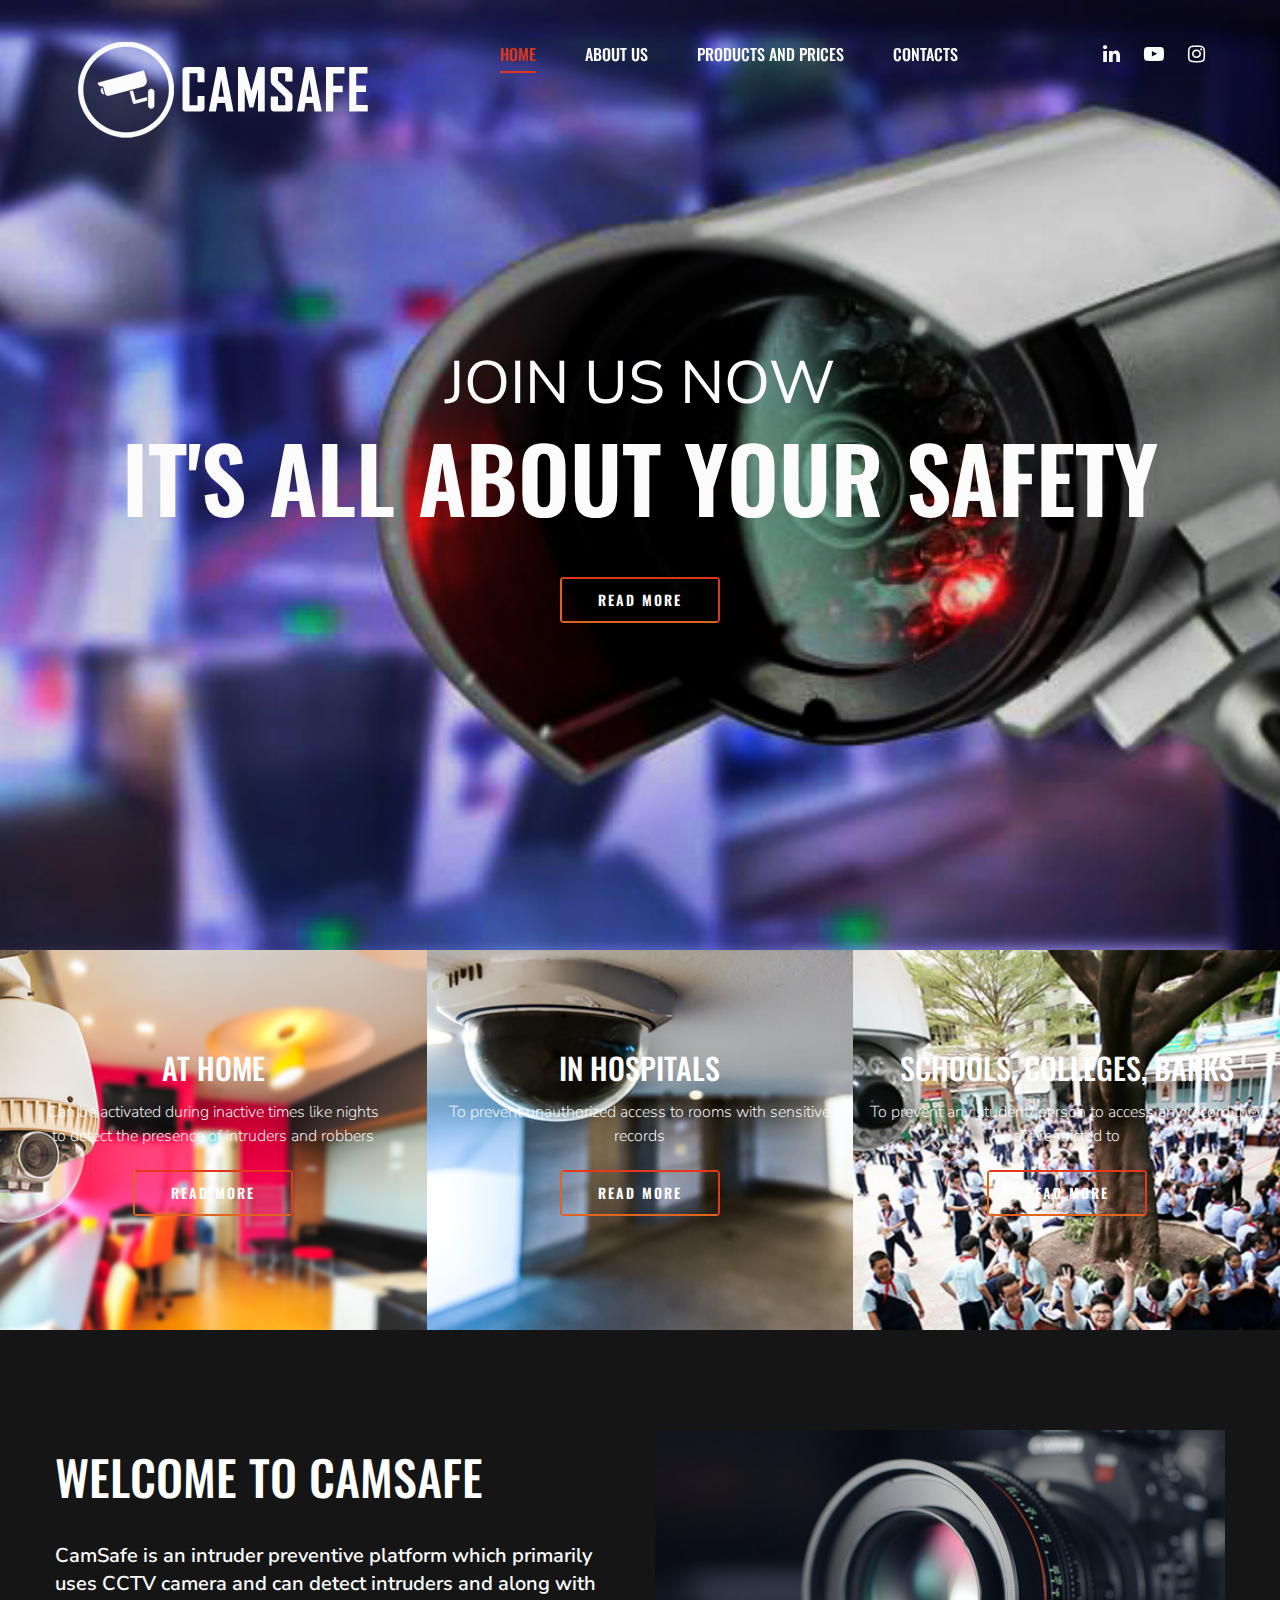
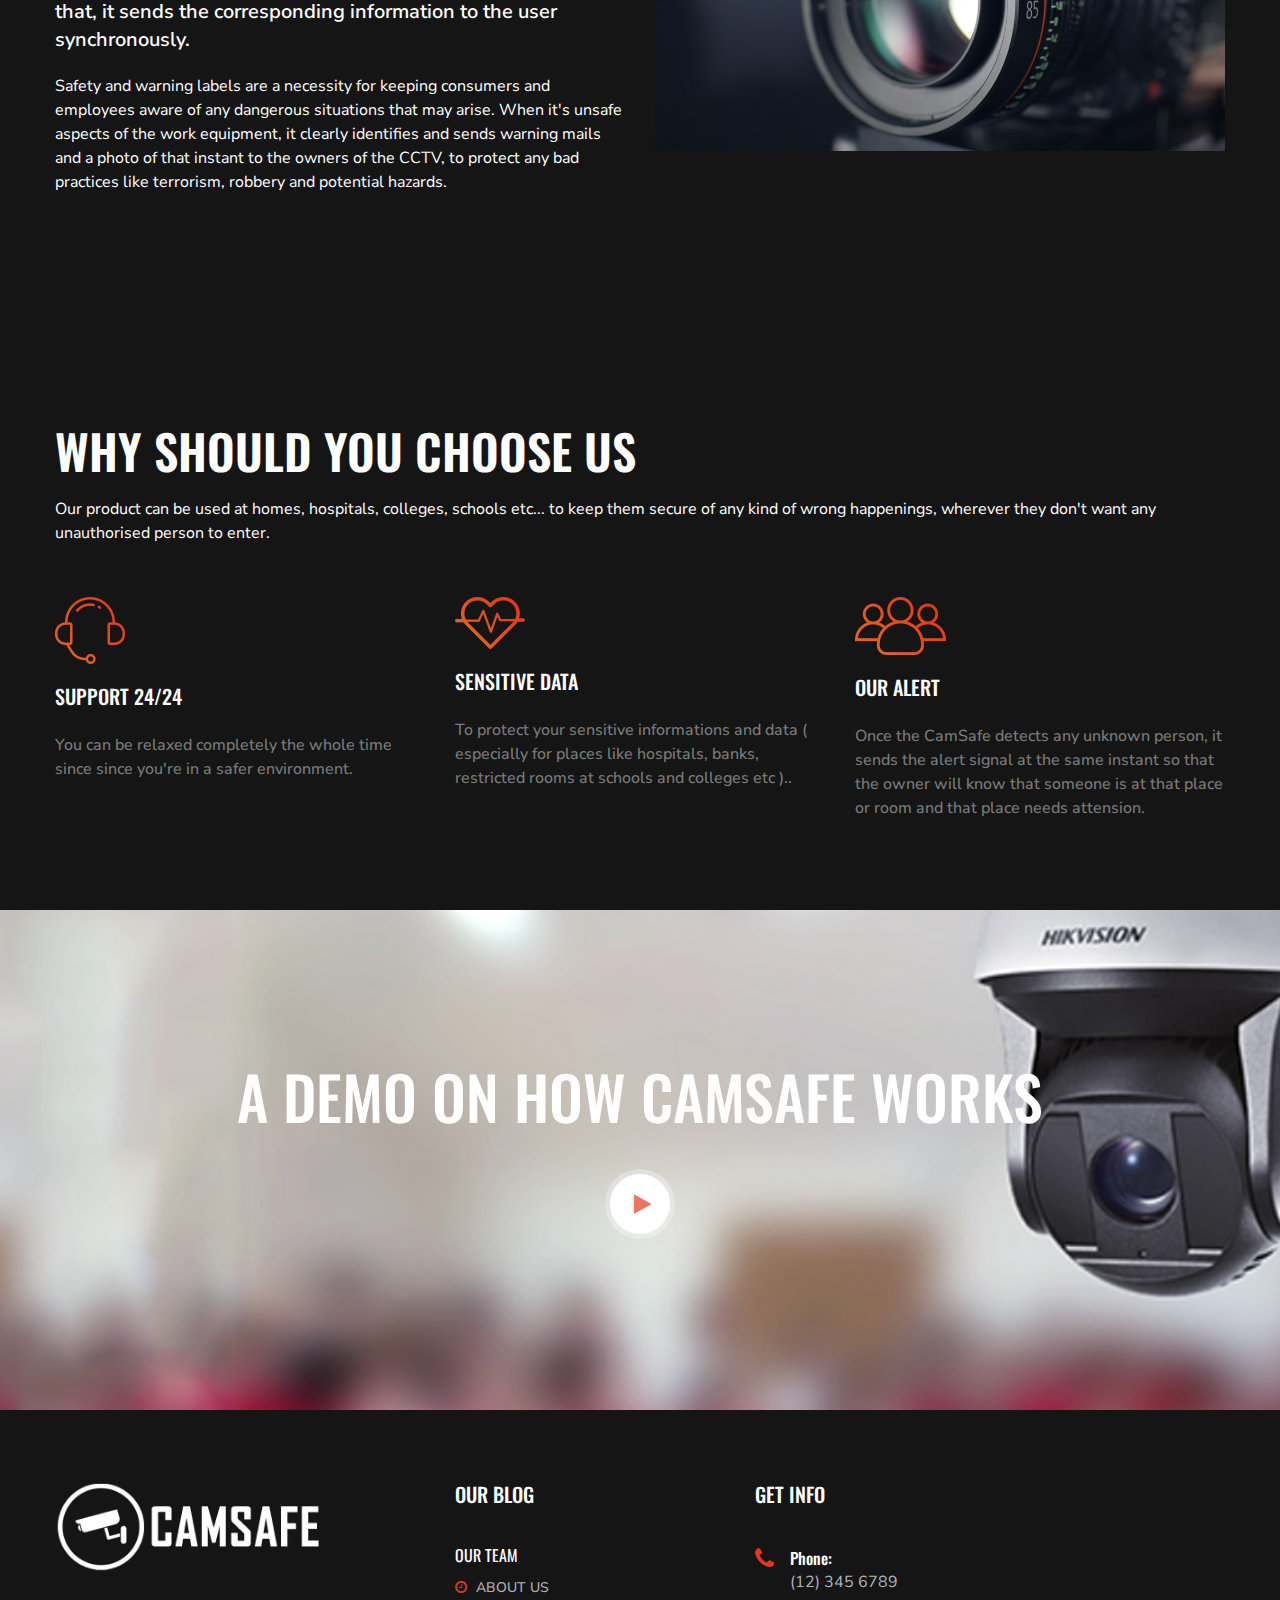
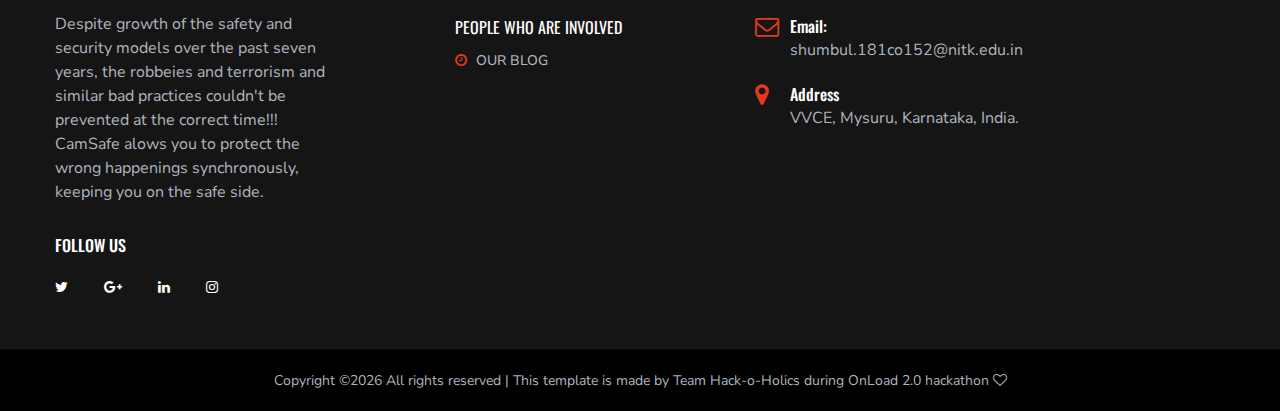
<file: index.html>
<!DOCTYPE html>
<html lang="zxx">

<head>
    <meta charset="UTF-8">
    <meta name="description" content="Cam Safe Tempelate">
    <meta name="keywords" content="CCTV, safety, creative, html">
    <meta name="viewport" content="width=device-width, initial-scale=1.0">
    <meta http-equiv="X-UA-Compatible" content="ie=edge">
    <title>📹    Camsafe</title>

    <!-- Google Font -->
    <link href="https://fonts.googleapis.com/css?family=Nunito+Sans:400,600,700,800,900&display=swap" rel="stylesheet">
    <link href="https://fonts.googleapis.com/css?family=Oswald:300,400,500,600,700&display=swap" rel="stylesheet">

    <!-- Css Styles -->
    <link rel="stylesheet" href="css/bootstrap.min.css" type="text/css">
    <link rel="stylesheet" href="css/font-awesome.min.css" type="text/css">
    <link rel="stylesheet" href="css/elegant-icons.css" type="text/css">
    <link rel="stylesheet" href="css/nice-select.css" type="text/css">
    <link rel="stylesheet" href="css/owl.carousel.min.css" type="text/css">
    <link rel="stylesheet" href="css/magnific-popup.css" type="text/css">
    <link rel="stylesheet" href="css/slicknav.min.css" type="text/css">
    <link rel="stylesheet" href="css/style.css" type="text/css">
</head>

<body>
    <!-- Page Preloder -->
    <div id="preloder">
        <div class="loader"></div>
    </div>

    <!-- Header Section Begin -->
    <header class="header-section">
        <div class="container-fluid">
            <div class="logo">
                <a href="./index.html">
                    <img src="img/logo.png" alt="">
                </a>
            </div>
            <div class="top-social">
                <a href="https://www.linkedin.com/in/shumbul-arifa-420511143/"><i class="fa fa-linkedin"></i></a>
                <a href="#"><i class="fa fa-youtube-play"></i></a>
                <a href="#"><i class="fa fa-instagram"></i></a>
            </div>
            <div class="container">
                <div class="nav-menu">
                    <nav class="mainmenu mobile-menu">
                        <ul>
                            <li class="active"><a href="./index.html">Home</a></li>
                            <li><a href="./about-us.html">About us</a></li>
                            <li><a href="./gallery.html">Products and Prices</a></li>
                               
                            </li>
                            <li><a href="./contact.html">Contacts</a></li>
                        </ul>
                    </nav>
                </div>
            </div>
            <div id="mobile-menu-wrap"></div>
        </div>
    </header>
    <!-- Header End -->

    <!-- Hero Section Begin -->
    <section class="hero-section">
        <div class="hero-items owl-carousel">
            <div class="single-hero-item set-bg" data-setbg="img/hero-slider/hero-1.jpg">
                <div class="container">
                    <div class="row">
                        <div class="col-lg-12">
                            <div class="hero-text">
                                <h2>Join Us Now</h2>
                                <h1>It's all about your safety</h1>
                                <a href="./index.html" class="primary-btn">Read More</a>
                            </div>
                        </div>
                    </div>
                </div>
            </div>
        </div>
    </section>
    <!-- Hero End -->

    <!-- Feature Section Begin -->
    <section class="feature-section">
        <div class="container-fluid">
            <div class="row">
                <div class="col-md-4">
                    <div class="feature-item set-bg" data-setbg="img/feature/feature-1.jpg">
                        <h3>At Home</h3>
                        <p>Can be activated during inactive times like nights<br /> to detect the presence of intruders and robbers</p>
                        <a href="#" class="primary-btn f-btn">Read More</a>
                    </div>
                </div>
                <div class="col-md-4">
                    <div class="feature-item set-bg" data-setbg="img/feature/feature-2.jpg">
                        
                        <h3>In Hospitals</h3>
                        <p>To prevent unauthorized access to rooms with sensitive records</p>
                        <a href="#" class="primary-btn f-btn">Read More</a>
                    </div>
                </div>
                <div class="col-md-4">
                    <div class="feature-item set-bg" data-setbg="img/feature/feature-3.jpg">
                        <h3>Schools, Colleges, Banks</h3>
                        <p>To prevent any student/ person to access any record they are restricted to</p>
                        <a href="#" class="primary-btn f-btn">Read More</a>
                    </div>
                </div>
            </div>
        </div>
    </section>
    <!-- Feature Section End -->

    <!-- About Section Begin -->
    <section class="home-about spad">
        <div class="container">
            <div class="row">
                <div class="col-lg-6">
                    <div class="about-text">
                        <h2>WELCOME TO CAMSAFE</h2>
                        <p class="short-details">CamSafe is an intruder preventive platform which primarily uses CCTV camera and can detect intruders and along with that, it sends the corresponding  information to the user synchronously.</p>
                        <p class="long-details">Safety and warning labels are a necessity for keeping consumers and employees aware of any dangerous situations that may arise. When it's unsafe aspects of the work equipment,  it clearly identifies and sends warning mails and a photo of that instant to the owners of the CCTV, to protect any bad practices like terrorism, robbery and potential hazards.</p>
                        <!--<a href="#" class="primary-btn about-btn">Learn More</a>-->
                    </div>
                </div>
                <div class="col-lg-6">
                    <div class="about-img">
                        <img src="img/home-about.jpg" alt="">
                    </div>
                </div>
            </div>
        </div>
    </section>
    <!-- About Section End -->

    <!-- Choseus Section Begin -->
    <section class="chooseus-section spad">
        <div class="container">
            <div class="row">
                <div class="col-lg-12">
                    <div class="section-title">
                        <h2>Why Should You Choose Us</h2>
                        <p>Our product can be used at  homes, hospitals, colleges, schools etc... to keep them secure of any kind of wrong happenings, wherever they don't want any unauthorised person to enter.</p>
                    </div>
                </div>
            </div>
            <div class="row">
                <div class="col-lg-4 col-sm-6">
                    <div class="choose-item">
                        <img src="img/icons/chose-icon-1.png" alt="">
                        <h5>Support 24/24</h5>
                        <p>You can be relaxed completely the whole time since since you're in a safer environment. </p>
                    </div>
                </div>
                <div class="col-lg-4 col-sm-6">
                    <div class="choose-item">
                        <img src="img/icons/chose-icon-3.png" alt="">
                        <h5>Sensitive Data</h5>
                        <p>To protect your sensitive informations and data ( especially for places like hospitals, banks, restricted rooms at schools and colleges etc )..</p>
                    </div>
                </div>
                <div class="col-lg-4 col-sm-6">
                    <div class="choose-item">
                        <img src="img/icons/chose-icon-2.png" alt="">
                        <h5>Our alert</h5>
                        <p>Once the CamSafe detects any unknown person, it sends the alert signal at the same instant so that the owner will know that someone is at that place or room and that place needs attension.</p>
                    </div>
                </div>
            </div>
        </div>
    </section>
    <!-- Choseus Section End -->

    <!-- Video Section Begin -->
    <section class="video-section set-bg" data-setbg="img/video-bg.jpg">
        <div class="container">
            <div class="row">
                <div class="col-lg-12">
                    <div class="video-text">
                        <h2>A Demo on How CamSafe works</h2>
                        <a href="https://www.youtube.com/watch?v=X_9VoqR5ojM" class="play-btn video-popup">
                            <i class="fa fa-play"></i>
                        </a>
                    </div>
                </div>
            </div>
        </div>
    </section>
    <!-- Video Section End -->

    <!-- Footer Section Begin -->
    <footer class="footer-section">
        <div class="container">
            <div class="row">
                <div class="col-lg-3">
                    <div class="footer-logo-item">
                        <div class="f-logo">
                            <a href="#"><img src="img/logo.png" alt=""></a>
                        </div>
                        <p>Despite growth of the safety and security models over the past seven years, the robbeies and terrorism and similar bad practices couldn't be prevented at the correct time!!! CamSafe alows you to protect the wrong happenings synchronously, keeping you on the safe side.</p>
                        <div class="social-links">
                            <h6>Follow us</h6>
                            <a href="#"><i class="fa fa-twitter"></i></a>
                            <a href="#"><i class="fa fa-google-plus"></i></a>
                            <a href="#"><i class="fa fa-linkedin"></i></a>
                            <a href="#"><i class="fa fa-instagram"></i></a>
                        </div>
                    </div>
                </div>
                <div class="col-lg-3 offset-lg-1">
                    <div class="footer-widget">
                        <h5>Our Blog</h5>
                        <div class="footer-blog">
                            <a href="./about-us.html" class="fb-item">
                                <h6>Our team</h6>
                                <span class="blog-time"><i class="fa fa-clock-o"></i> About Us</span>
                            </a>
                            <a href="./blog.html" class="fb-item">
                                <h6>People who are involved </h6>
                                <span class="blog-time"><i class="fa fa-clock-o"></i> Our blog</span>
                            </a>
                        </div>
                    </div>
                </div>
                <div class="col-lg-3">
                    <div class="footer-widget">
                        <h5>Get Info</h5>
                        <ul class="footer-info">
                            <li>
                                <i class="fa fa-phone"></i>
                                <span>Phone:</span>
                                (12) 345 6789
                            </li>
                            <li>
                                <i class="fa fa-envelope-o"></i>
                                <span>Email:</span>
                                shumbul.181co152@nitk.edu.in
                            </li>
                            <li>
                                <i class="fa fa-map-marker"></i>
                                <span>Address</span>
                                VVCE, Mysuru, Karnataka, India.
                            </li>
                        </ul>
                    </div>
                </div>
            </div>
        </div>
        <div class="copyright-text">
            <div class="container">
                <div class="row">
                    <div class="col-lg-12 text-center">
                        <div class="ct-inside">
Copyright &copy;<script>document.write(new Date().getFullYear());</script> All rights reserved | This template is made by Team Hack-o-Holics during OnLoad 2.0 hackathon <i class="fa fa-heart-o" aria-hidden="true"></i> 
 </div>
                    </div>
                </div>
            </div>
        </div>
    </footer>
    <!-- Footer Section End -->

    <!-- Js Plugins -->
    <script src="js/jquery-3.3.1.min.js"></script>
    <script src="js/bootstrap.min.js"></script>
    <script src="js/jquery.magnific-popup.min.js"></script>
    <script src="js/mixitup.min.js"></script>
    <script src="js/jquery.nice-select.min.js"></script>
    <script src="js/jquery.slicknav.js"></script>
    <script src="js/owl.carousel.min.js"></script>
    <script src="js/masonry.pkgd.min.js"></script>
    <script src="js/main.js"></script>
</body>

</html>
</file>
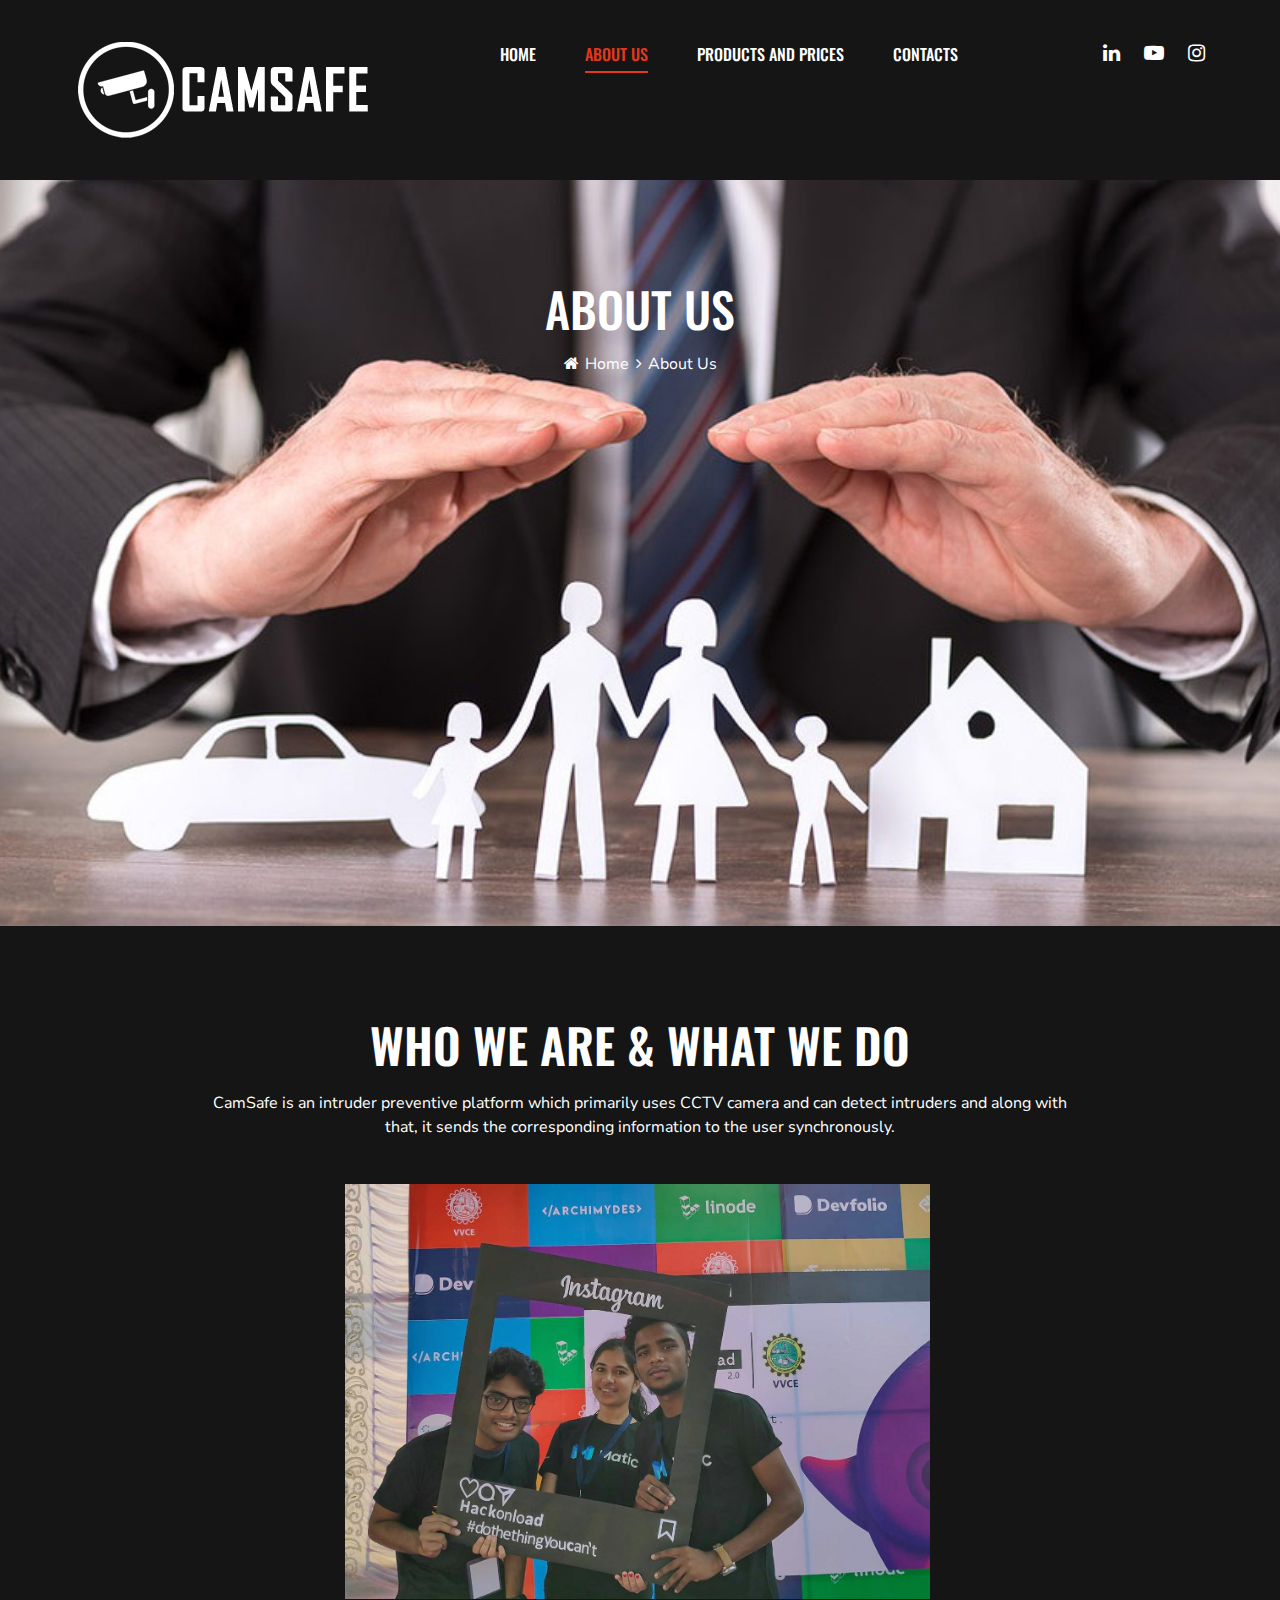
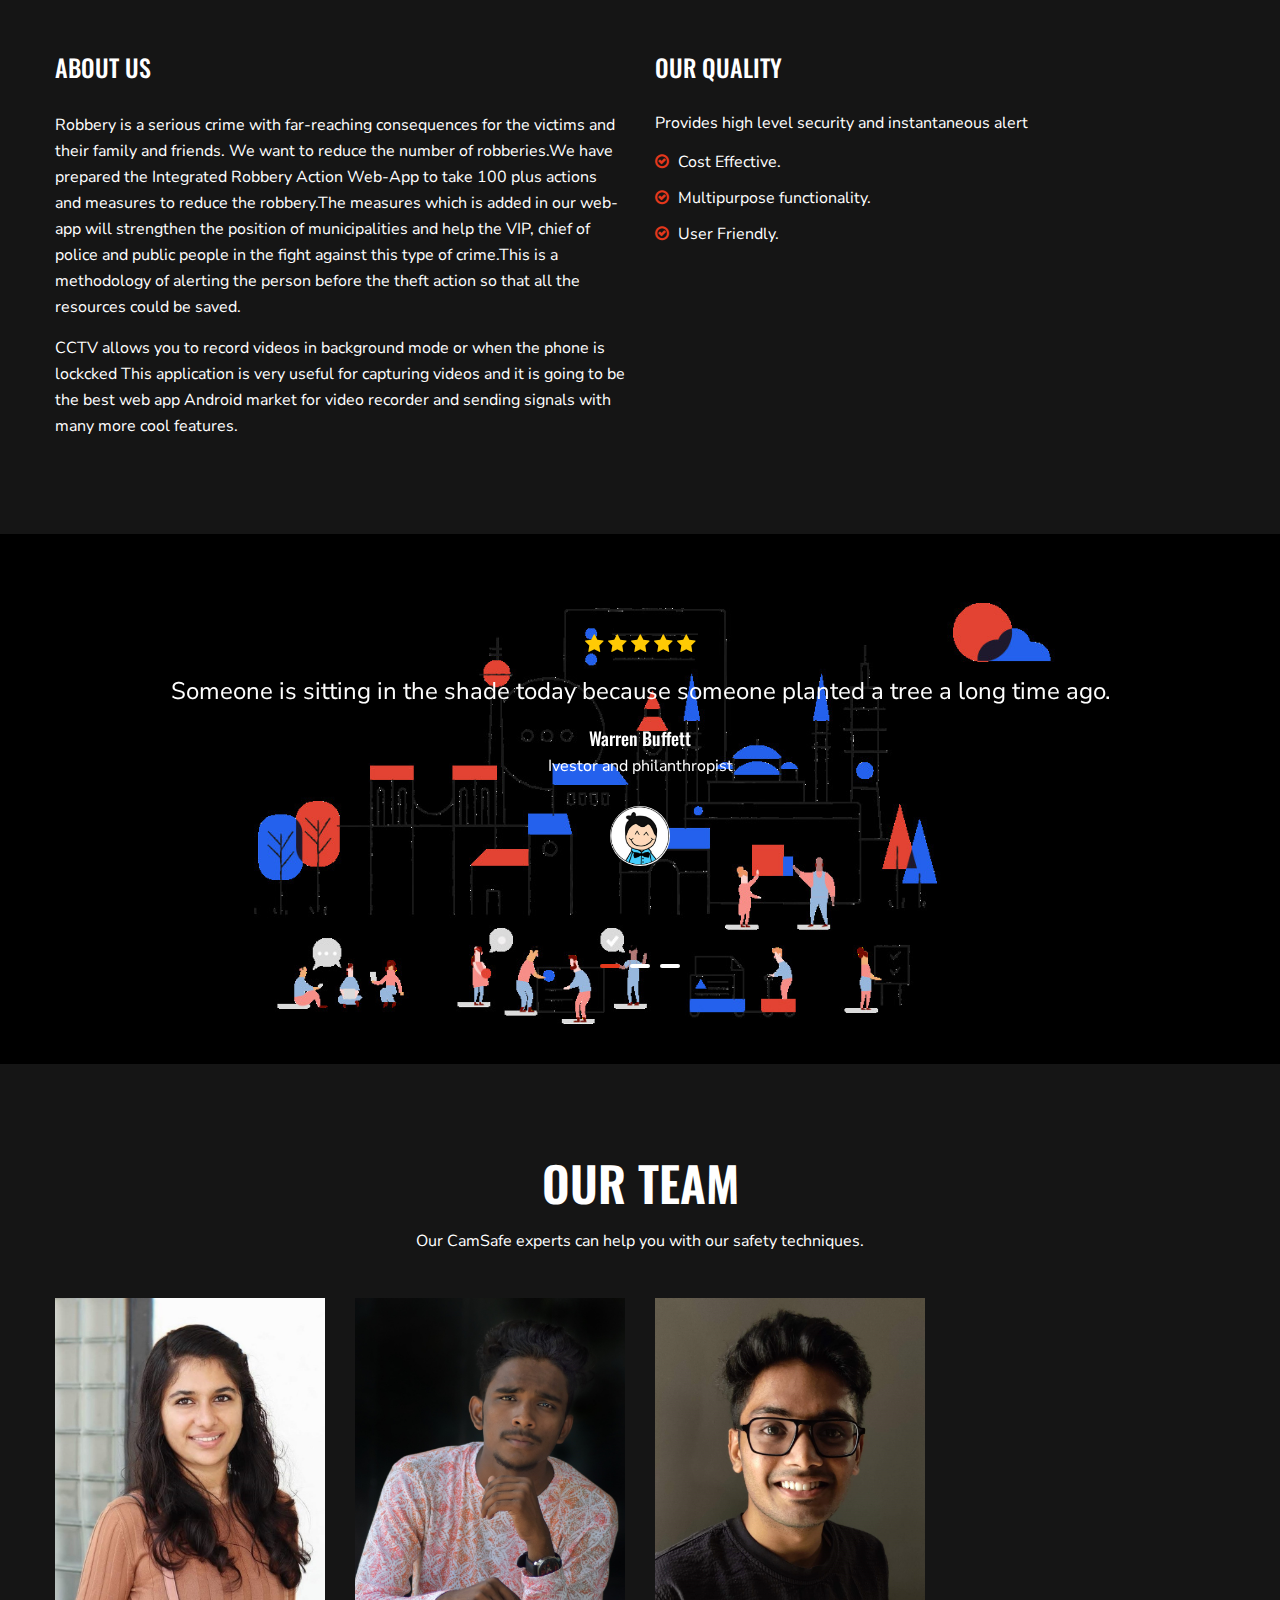
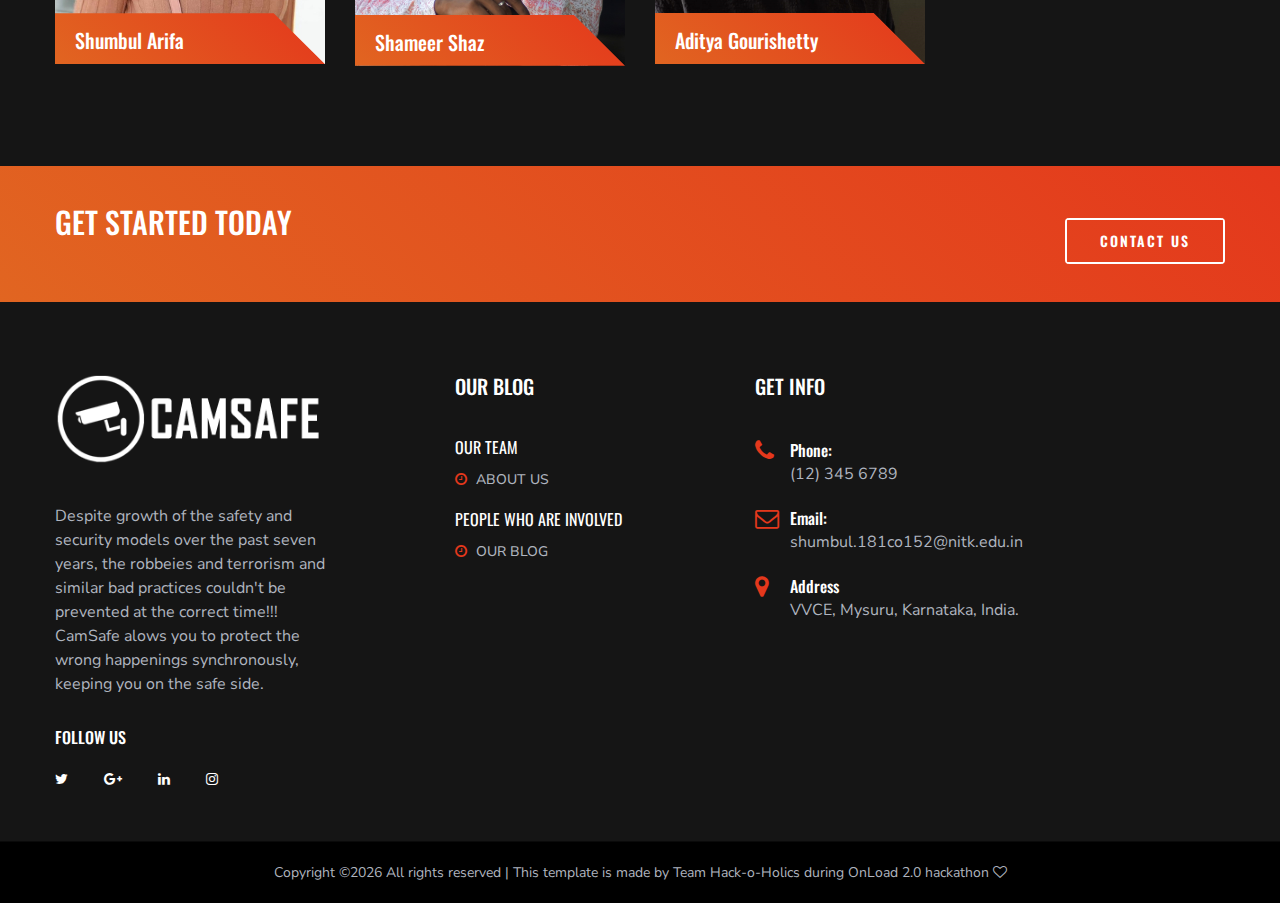
<file: about-us.html>
<!DOCTYPE html>
<html lang="zxx">

<head>
    <meta charset="UTF-8">
    <meta name="description" content="Cam Safe Tempelate">
    <meta name="keywords" content="CCTV, safety, creative, html">
    <meta name="viewport" content="width=device-width, initial-scale=1.0">
    <meta http-equiv="X-UA-Compatible" content="ie=edge">
    <title>📹    Camsafe</title>

    <!-- Google Font -->
    <link href="https://fonts.googleapis.com/css?family=Nunito+Sans:400,600,700,800,900&display=swap" rel="stylesheet">
    <link href="https://fonts.googleapis.com/css?family=Oswald:300,400,500,600,700&display=swap" rel="stylesheet">

    <!-- Css Styles -->
    <link rel="stylesheet" href="css/bootstrap.min.css" type="text/css">
    <link rel="stylesheet" href="css/font-awesome.min.css" type="text/css">
    <link rel="stylesheet" href="css/elegant-icons.css" type="text/css">
    <link rel="stylesheet" href="css/nice-select.css" type="text/css">
    <link rel="stylesheet" href="css/owl.carousel.min.css" type="text/css">
    <link rel="stylesheet" href="css/magnific-popup.css" type="text/css">
    <link rel="stylesheet" href="css/slicknav.min.css" type="text/css">
    <link rel="stylesheet" href="css/style.css" type="text/css">
</head>

<body>
    <!-- Page Preloder -->
    <div id="preloder">
        <div class="loader"></div>
    </div>

    <!-- Header Section Begin -->
    <header class="header-section header-normal">
        <div class="container-fluid">
            <div class="logo">
                <a href="./index.html">
                    <img src="img/logo.png" alt="">
                </a>
            </div>
            <div class="top-social">
                <a href="#"><i class="fa fa-linkedin"></i></a>
                <a href="#"><i class="fa fa-youtube-play"></i></a>
                <a href="#"><i class="fa fa-instagram"></i></a>
            </div>
            <div class="container">
                <div class="nav-menu">
                    <nav class="mainmenu mobile-menu">
                        <ul>
                            <li><a href="./index.html">Home</a></li>
                            <li class="active"><a href="./about-us.html">About us</a></li>
                            <li><a href="./gallery.html">Products and Prices</a></li>

                                
                            </li>
                            <li><a href="./contact.html">Contacts</a></li>
                        </ul>
                    </nav>
                </div>
            </div>
            <div id="mobile-menu-wrap"></div>
        </div>
    </header>
    <!-- Header End -->

    <!-- Breadcrumb Section Begin -->
    <section class="breadcrumb-section set-bg spad" data-setbg="img/about-bread.jpg">
        <div class="container">
            <div class="row">
                <div class="col-lg-12">
                    <div class="breadcrumb-text">
                        <h2>About Us</h2>
                        <div class="breadcrumb-controls">
                            <a href="#"><i class="fa fa-home"></i> Home</a>
                            <span>About Us</span>
                        </div>
                    </div>
                </div>
            </div>
        </div>
    </section>
    <!-- Breadcrumb End -->

    <!-- Aboutus Section Begin -->
    <section class="aboutus-section spad">
        <div class="container">
            <div class="aboutus-page-text">
                    <div class="row">
                        <div class="col-xl-9 col-lg-10 m-auto">
                        <div class="section-title">
                            <h2>Who we Are & What We Do</h2>
                            <p>CamSafe is an intruder preventive platform which primarily uses CCTV camera and can detect intruders and along with that, it sends the corresponding  information to the user synchronously.</p>
                        </div>
                    </div>
                </div>
                <img src="img/about-us.jpg" alt="">
                <div class="row">
                    <div class="col-lg-6">
                        <div class="about-us">
                            <h4>ABOUT US</h4>
                            <p>Robbery is a serious crime with far-reaching consequences for the victims and their family and friends. We want to reduce the number of robberies.We have prepared the Integrated Robbery Action Web-App to take 100 plus actions and measures to reduce the robbery.The measures which is added in our web-app will strengthen the position of municipalities and help the VIP, chief of police and public people in the fight against this type of crime.This is a methodology of alerting the person before the theft action so that all the resources could be saved.</p>
                            <p>CCTV allows you to record videos in background mode or when the phone is lockcked This application is very useful for capturing videos and it is going to be the best web app Android market for video recorder and sending signals with many more cool features.
                            </p>
                        </div>
                    </div>
                    <div class="col-lg-6">
                        <div class="about-quality">
                            <h4>OUR QUALITY</h4>
                            <p> Provides high level security and instantaneous alert </p>
                            <ul>
                                <li><i class="fa fa-check-circle-o"></i>Cost Effective.</li>
                                <li><i class="fa fa-check-circle-o"></i>Multipurpose functionality.</li>
                                <li><i class="fa fa-check-circle-o"></i>User Friendly.</li>
                            </ul>
                        </div>
                    </div>
                </div>
            </div>
        </div>
    </section>
    <!-- Aboutus Section End -->

    <!-- Testimonial Section End -->
    <section class="testimonial-section set-bg spad" data-setbg="img/testimonial-bg.jpg">
        <div class="container">
            <div class="row">
                <div class="col-lg-10 offset-lg-1">
                    <div class="testimonial-slider owl-carousel">
                        <div class="ts-item">
                            <div class="rating">
                                <i class="fa fa-star"></i>
                                <i class="fa fa-star"></i>
                                <i class="fa fa-star"></i>
                                <i class="fa fa-star"></i>
                                <i class="fa fa-star"></i>
                            </div>
                            <h4>Someone is sitting in the shade today because someone planted a tree a long time ago.</h4>
                            <div class="author-name">
                                <h5>Warren Buffett</h5>
                                <span>Ivestor and philanthropist</span>
                            </div>
                            <div class="author-pic">
                                <img src="img/author-pic.png" alt="">
                            </div>
                        </div>
                        <div class="ts-item">
                            <div class="rating">
                                <i class="fa fa-star"></i>
                                <i class="fa fa-star"></i>
                                <i class="fa fa-star"></i>
                                <i class="fa fa-star"></i>
                                <i class="fa fa-star"></i>
                            </div>
                            <h4>Safety applies with equal force to the individual, to the family, to the employer, to the state, the nation and to international affairs. Safety, in its widest sense, concerns the happiness, contentment and freedom of mankind</h4>
                            <div class="author-name">
                                <h5>William M. Jeffers </h5>
                                <span>Former President, Union Pacific Railroad Co.</span>
                            </div>
                            <div class="author-pic">
                                <img src="img/author-pic.png" alt="">
                            </div>
                        </div>
                        <div class="ts-item">
                            <div class="rating">
                                <i class="fa fa-star"></i>
                                <i class="fa fa-star"></i>
                                <i class="fa fa-star"></i>
                                <i class="fa fa-star"></i>
                                <i class="fa fa-star"></i>
                            </div>
                            <h4>The danger which is least expected soonest comes to us.</h4>
                            <div class="author-name">
                                <h5>Voltaire</h5>
                                <span>French dramatist, poet and reformer</span>

                            </div>
                            <div class="author-pic">
                                <img src="img/author-pic.png" alt="">
                            </div>
                        </div>
                    </div>
                </div>
            </div>
        </div>
    </section>
    <!-- Testimonial Section End -->

    <!-- Trainer Section Begin -->
    <section class="trainer-section spad">
        <div class="container">
            <div class="row">
                <div class="col-lg-12">
                    <div class="section-title">
                        <h2>OUR Team</h2>
                        <p>Our CamSafe experts can help you with our safety techniques.</p>
                    </div>
                </div>
            </div>
            <div class="row" >
                <div class="col-lg-3 col-sm-6">
                    <div class="trainer-item">
                        <div class="ti-pic">
                            <img src="img/trainer/trainer-1.jpg" alt="">
                            <div class="ti-links">
                                <a href="#"><i class="fa fa-facebook"></i></a>
                                <a href="#"><i class="fa fa-pinterest"></i></a>
                                <a href="#"><i class="fa fa-linkedin"></i></a>
                            </div>
                            <div class="trainer-text">
                                <h5>Shumbul Arifa</h5>
                            </div>
                        </div>
                    </div>
                </div>
                
                <div class="col-lg-3 col-sm-6" >
                    <div class="trainer-item">
                        <div class="ti-pic">
                            <img src="img/trainer/trainer-3.jpg" alt="" >
                            <div class="ti-links">
                                <a href="#"><i class="fa fa-facebook"></i></a>
                                <a href="#"><i class="fa fa-pinterest"></i></a>
                                <a href="#"><i class="fa fa-linkedin"></i></a>
                            </div>
                            <div class="trainer-text">
                                <h5>Shameer Shaz </span></h5>
                            </div>
                        </div>
                    </div>
                </div>

                <div class="col-lg-3 col-sm-6">
                    <div class="trainer-item">
                        <div class="ti-pic">
                            <img src="img/trainer/trainer-2.jpg" alt="">
                            <div class="ti-links">
                                <a href="#"><i class="fa fa-facebook"></i></a>
                                <a href="#"><i class="fa fa-pinterest"></i></a>
                                <a href="#"><i class="fa fa-linkedin"></i></a>
                            </div>
                            <div class="trainer-text">
                                <h5>Aditya Gourishetty </h5>
                            </div>
                        </div>
                    </div>
                </div>



            </div>
        </div>
    </section>
    <!-- Trainer Section End -->

    <!-- Cta Section Begin -->
    <section class="cta-section">
        <div class="container">
            <div class="row">
                <div class="col-lg-12">
                    <div class="cta-text">
                        <h3>GeT Started Today</h3>
                    </div>
                    <a href="./contact.html" class="primary-btn cta-btn">CONTACT US</a>
                </div>
            </div>
        </div>
    </section>
    <!-- Cta Section End -->

    <!-- Footer Section Begin -->
    <footer class="footer-section">
        <div class="container">
            <div class="row">
                <div class="col-lg-3">
                    <div class="footer-logo-item">
                        <div class="f-logo">
                            <a href="#"><img src="img/logo.png" alt=""></a>
                        </div>
                        <p>Despite growth of the safety and security models over the past seven years, the robbeies and terrorism and similar bad practices couldn't be prevented at the correct time!!! CamSafe alows you to protect the wrong happenings synchronously, keeping you on the safe side.</p>
                        <div class="social-links">
                            <h6>Follow us</h6>
                            <a href="#"><i class="fa fa-twitter"></i></a>
                            <a href="#"><i class="fa fa-google-plus"></i></a>
                            <a href="#"><i class="fa fa-linkedin"></i></a>
                            <a href="#"><i class="fa fa-instagram"></i></a>
                        </div>
                    </div>
                </div>
                <div class="col-lg-3 offset-lg-1">
                    <div class="footer-widget">
                        <h5>Our Blog</h5>
                        <div class="footer-blog">
                            <a href="./about-us.html" class="fb-item">
                                <h6>Our team</h6>
                                <span class="blog-time"><i class="fa fa-clock-o"></i> About Us</span>
                            </a>
                            <a href="./blog.html" class="fb-item">
                                <h6>People who are involved </h6>
                                <span class="blog-time"><i class="fa fa-clock-o"></i> Our blog</span>
                            </a>
                        </div>
                    </div>
                </div>
                <div class="col-lg-3">
                    <div class="footer-widget">
                        <h5>Get Info</h5>
                        <ul class="footer-info">
                            <li>
                                <i class="fa fa-phone"></i>
                                <span>Phone:</span>
                                (12) 345 6789
                            </li>
                            <li>
                                <i class="fa fa-envelope-o"></i>
                                <span>Email:</span>
                                shumbul.181co152@nitk.edu.in
                            </li>
                            <li>
                                <i class="fa fa-map-marker"></i>
                                <span>Address</span>
                                VVCE, Mysuru, Karnataka, India.
                            </li>
                        </ul>
                    </div>
                </div>
            </div>
        </div>
        <div class="copyright-text">
            <div class="container">
                <div class="row">
                    <div class="col-lg-12 text-center">
                        <div class="ct-inside">
Copyright &copy;<script>document.write(new Date().getFullYear());</script> All rights reserved | This template is made by Team Hack-o-Holics during OnLoad 2.0 hackathon <i class="fa fa-heart-o" aria-hidden="true"></i> 
 </div>
                    </div>
                </div>
            </div>
        </div>
    </footer>
    <!-- Footer Section End -->

    <!-- Js Plugins -->
    <script src="js/jquery-3.3.1.min.js"></script>
    <script src="js/bootstrap.min.js"></script>
    <script src="js/jquery.magnific-popup.min.js"></script>
    <script src="js/mixitup.min.js"></script>
    <script src="js/jquery.nice-select.min.js"></script>
    <script src="js/jquery.slicknav.js"></script>
    <script src="js/owl.carousel.min.js"></script>
    <script src="js/masonry.pkgd.min.js"></script>
    <script src="js/main.js"></script>
</body>

</html>
</file>
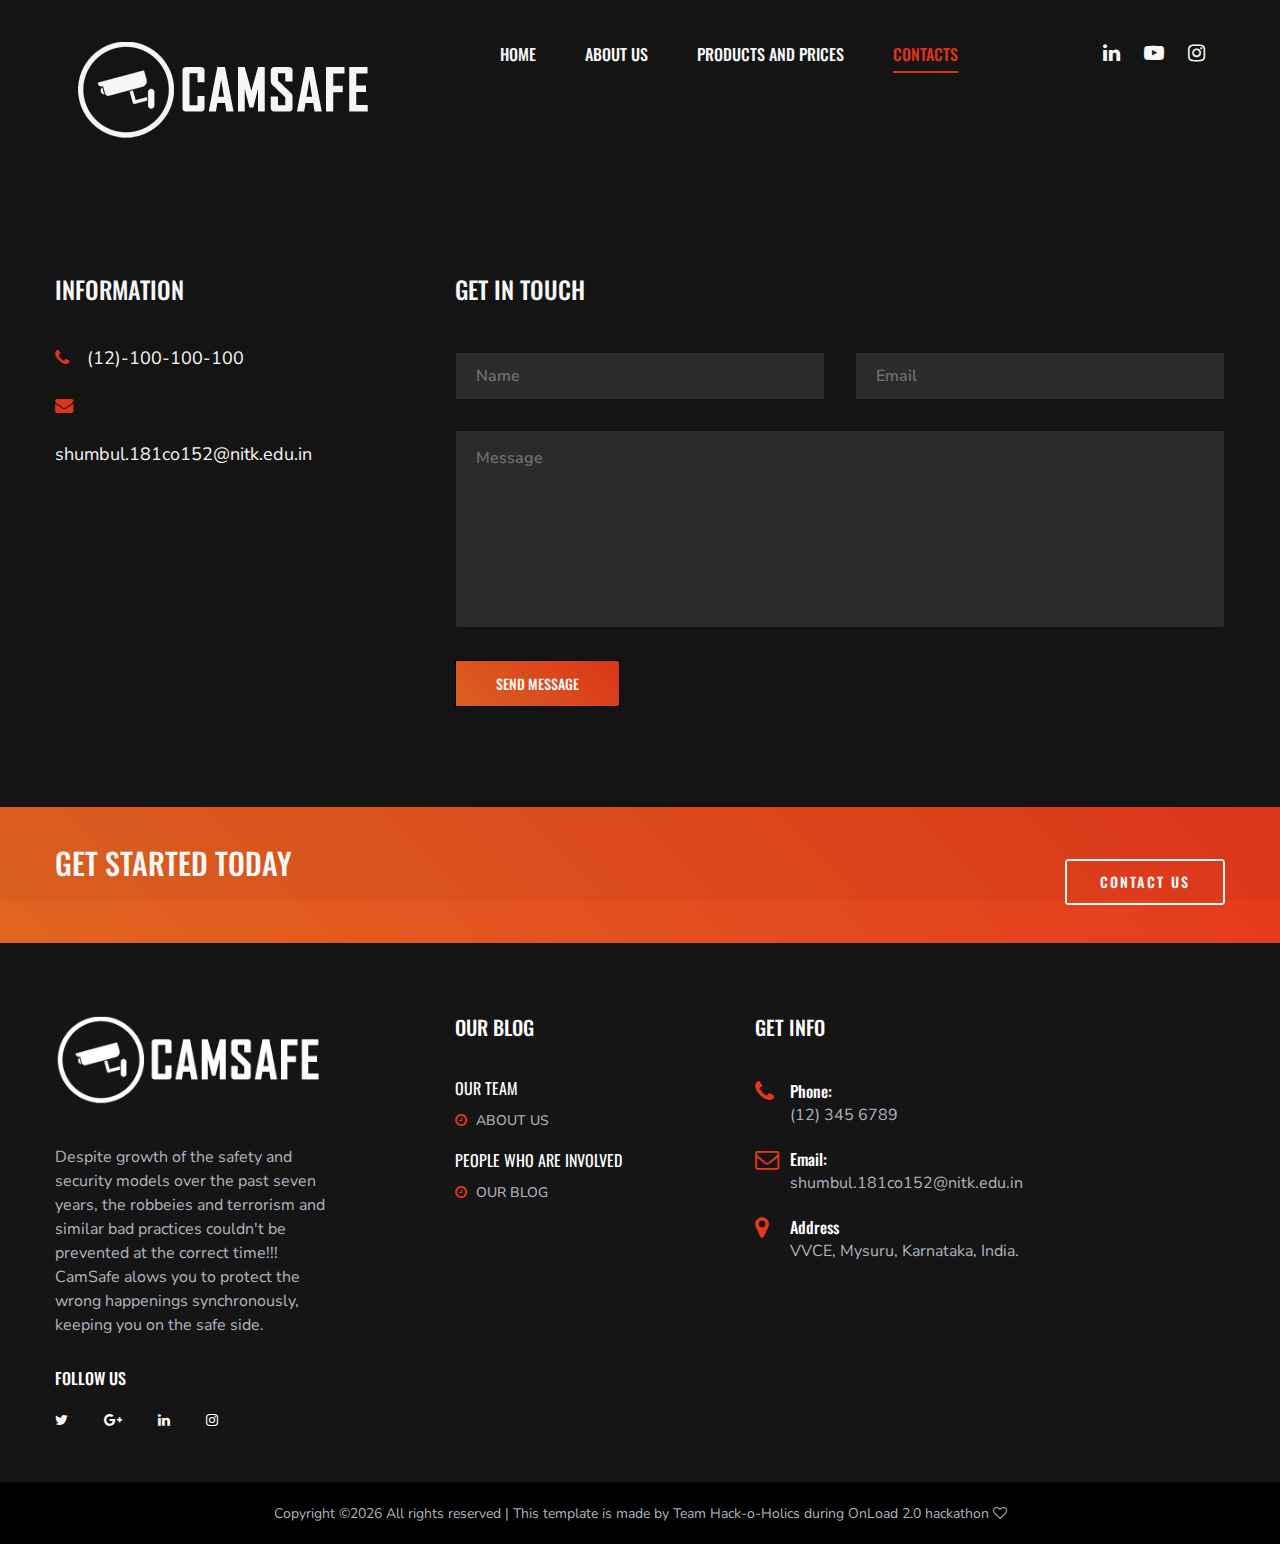
<file: contact.html>
<!DOCTYPE html>
<html lang="zxx">

<head>
    <meta charset="UTF-8">
    <meta name="description" content="Cam Safe Tempelate">
    <meta name="keywords" content="CCTV, safety, creative, html">
    <meta name="viewport" content="width=device-width, initial-scale=1.0">
    <meta http-equiv="X-UA-Compatible" content="ie=edge">
    <title>📹    Camsafe</title>

    <!-- Google Font -->
    <link href="https://fonts.googleapis.com/css?family=Nunito+Sans:400,600,700,800,900&display=swap" rel="stylesheet">
    <link href="https://fonts.googleapis.com/css?family=Oswald:300,400,500,600,700&display=swap" rel="stylesheet">

    <!-- Css Styles -->
    <link rel="stylesheet" href="css/bootstrap.min.css" type="text/css">
    <link rel="stylesheet" href="css/font-awesome.min.css" type="text/css">
    <link rel="stylesheet" href="css/elegant-icons.css" type="text/css">
    <link rel="stylesheet" href="css/nice-select.css" type="text/css">
    <link rel="stylesheet" href="css/owl.carousel.min.css" type="text/css">
    <link rel="stylesheet" href="css/magnific-popup.css" type="text/css">
    <link rel="stylesheet" href="css/slicknav.min.css" type="text/css">
    <link rel="stylesheet" href="css/style.css" type="text/css">
</head>

<body>
    <!-- Page Preloder -->
    <div id="preloder">
        <div class="loader"></div>
    </div>

    <!-- Header Section Begin -->
    <header class="header-section header-normal">
        <div class="container-fluid">
            <div class="logo">
                <a href="./index.html">
                    <img src="img/logo.png" alt="">
                </a>
            </div>
            <div class="top-social">
                <a href="#"><i class="fa fa-linkedin"></i></a>
                <a href="#"><i class="fa fa-youtube-play"></i></a>
                <a href="#"><i class="fa fa-instagram"></i></a>
            </div>
            <div class="container">
                <div class="nav-menu">
                    <nav class="mainmenu mobile-menu">
                        <ul>
                            <li><a href="./index.html">Home</a></li>
                            <li><a href="./about-us.html">About us</a></li>
                            <li><a href="./gallery.html">Products and Prices</a></li>
                                
                            </li>
                            <li class="active"><a href="./contact.html">Contacts</a></li>
                        </ul>
                    </nav>
                </div>
            </div>
            <div id="mobile-menu-wrap"></div>
        </div>
    </header>
    <!-- Header End -->


    <!-- Contact Section Begin -->
    <section class="contact-section spad">
        <div class="container">
            <div class="row">
                <div class="col-lg-3">
                    <div class="contact-info">
                        <h4>Information</h4>
                        <ul>
                            <li><i class="fa fa-phone"></i>(12)-100-100-100</li>
                            <li><i class="fa fa-envelope"></i>shumbul.181co152@nitk.edu.in</li>
                        </ul>
                    </div>
                </div>
                <div class="col-lg-8 offset-lg-1">
                    <div class="contact-form">
                        <h4>Get in touch</h4>
                        <form action="#">
                            <div class="row">
                                <div class="col-lg-6">
                                    <input type="text" placeholder="Name">
                                </div>
                                <div class="col-lg-6">
                                    <input type="text" placeholder="Email">
                                </div>
                                <div class="col-lg-12">
                                    <textarea placeholder="Message"></textarea>
                                    <button type="submit" class="c-btn">Send Message</button>
                                </div>
                            </div>
                        </form>
                    </div>
                </div>
            </div>
        </div>
    </section>
    <!-- Contact Section End -->

    <!-- Cta Section Begin -->
    <section class="cta-section">
        <div class="container">
            <div class="row">
                <div class="col-lg-12">
                    <div class="cta-text">
                        <h3>GeT Started Today</h3>
                    </div>
                    <a href="./contact.html" class="primary-btn cta-btn">CONTACT US</a>
                </div>
            </div>
        </div>
    </section>
    <!-- Cta Section End -->

    <!-- Footer Section Begin -->
    <footer class="footer-section">
        <div class="container">
            <div class="row">
                <div class="col-lg-3">
                    <div class="footer-logo-item">
                        <div class="f-logo">
                            <a href="#"><img src="img/logo.png" alt=""></a>
                        </div>
                        <p>Despite growth of the safety and security models over the past seven years, the robbeies and terrorism and similar bad practices couldn't be prevented at the correct time!!! CamSafe alows you to protect the wrong happenings synchronously, keeping you on the safe side.</p>
                        <div class="social-links">
                            <h6>Follow us</h6>
                            <a href="#"><i class="fa fa-twitter"></i></a>
                            <a href="#"><i class="fa fa-google-plus"></i></a>
                            <a href="#"><i class="fa fa-linkedin"></i></a>
                            <a href="#"><i class="fa fa-instagram"></i></a>
                        </div>
                    </div>
                </div>
                <div class="col-lg-3 offset-lg-1">
                    <div class="footer-widget">
                        <h5>Our Blog</h5>
                        <div class="footer-blog">
                            <a href="./about-us.html" class="fb-item">
                                <h6>Our team</h6>
                                <span class="blog-time"><i class="fa fa-clock-o"></i> About Us</span>
                            </a>
                            <a href="./blog.html" class="fb-item">
                                <h6>People who are involved </h6>
                                <span class="blog-time"><i class="fa fa-clock-o"></i> Our blog</span>
                            </a>
                        </div>
                    </div>
                </div>
                <div class="col-lg-3">
                    <div class="footer-widget">
                        <h5>Get Info</h5>
                        <ul class="footer-info">
                            <li>
                                <i class="fa fa-phone"></i>
                                <span>Phone:</span>
                                (12) 345 6789
                            </li>
                            <li>
                                <i class="fa fa-envelope-o"></i>
                                <span>Email:</span>
                                shumbul.181co152@nitk.edu.in
                            </li>
                            <li>
                                <i class="fa fa-map-marker"></i>
                                <span>Address</span>
                                VVCE, Mysuru, Karnataka, India.
                            </li>
                        </ul>
                    </div>
                </div>
            </div>
        </div>
        <div class="copyright-text">
            <div class="container">
                <div class="row">
                    <div class="col-lg-12 text-center">
                        <div class="ct-inside">
Copyright &copy;<script>document.write(new Date().getFullYear());</script> All rights reserved | This template is made by Team Hack-o-Holics during OnLoad 2.0 hackathon <i class="fa fa-heart-o" aria-hidden="true"></i> 
 </div>
                    </div>
                </div>
            </div>
        </div>
    </footer>
    <!-- Footer Section End -->

    <!-- Js Plugins -->
    <script src="js/jquery-3.3.1.min.js"></script>
    <script src="js/bootstrap.min.js"></script>
    <script src="js/jquery.magnific-popup.min.js"></script>
    <script src="js/mixitup.min.js"></script>
    <script src="js/jquery.nice-select.min.js"></script>
    <script src="js/jquery.slicknav.js"></script>
    <script src="js/owl.carousel.min.js"></script>
    <script src="js/masonry.pkgd.min.js"></script>
    <script src="js/main.js"></script>
</body>

</html>
</file>
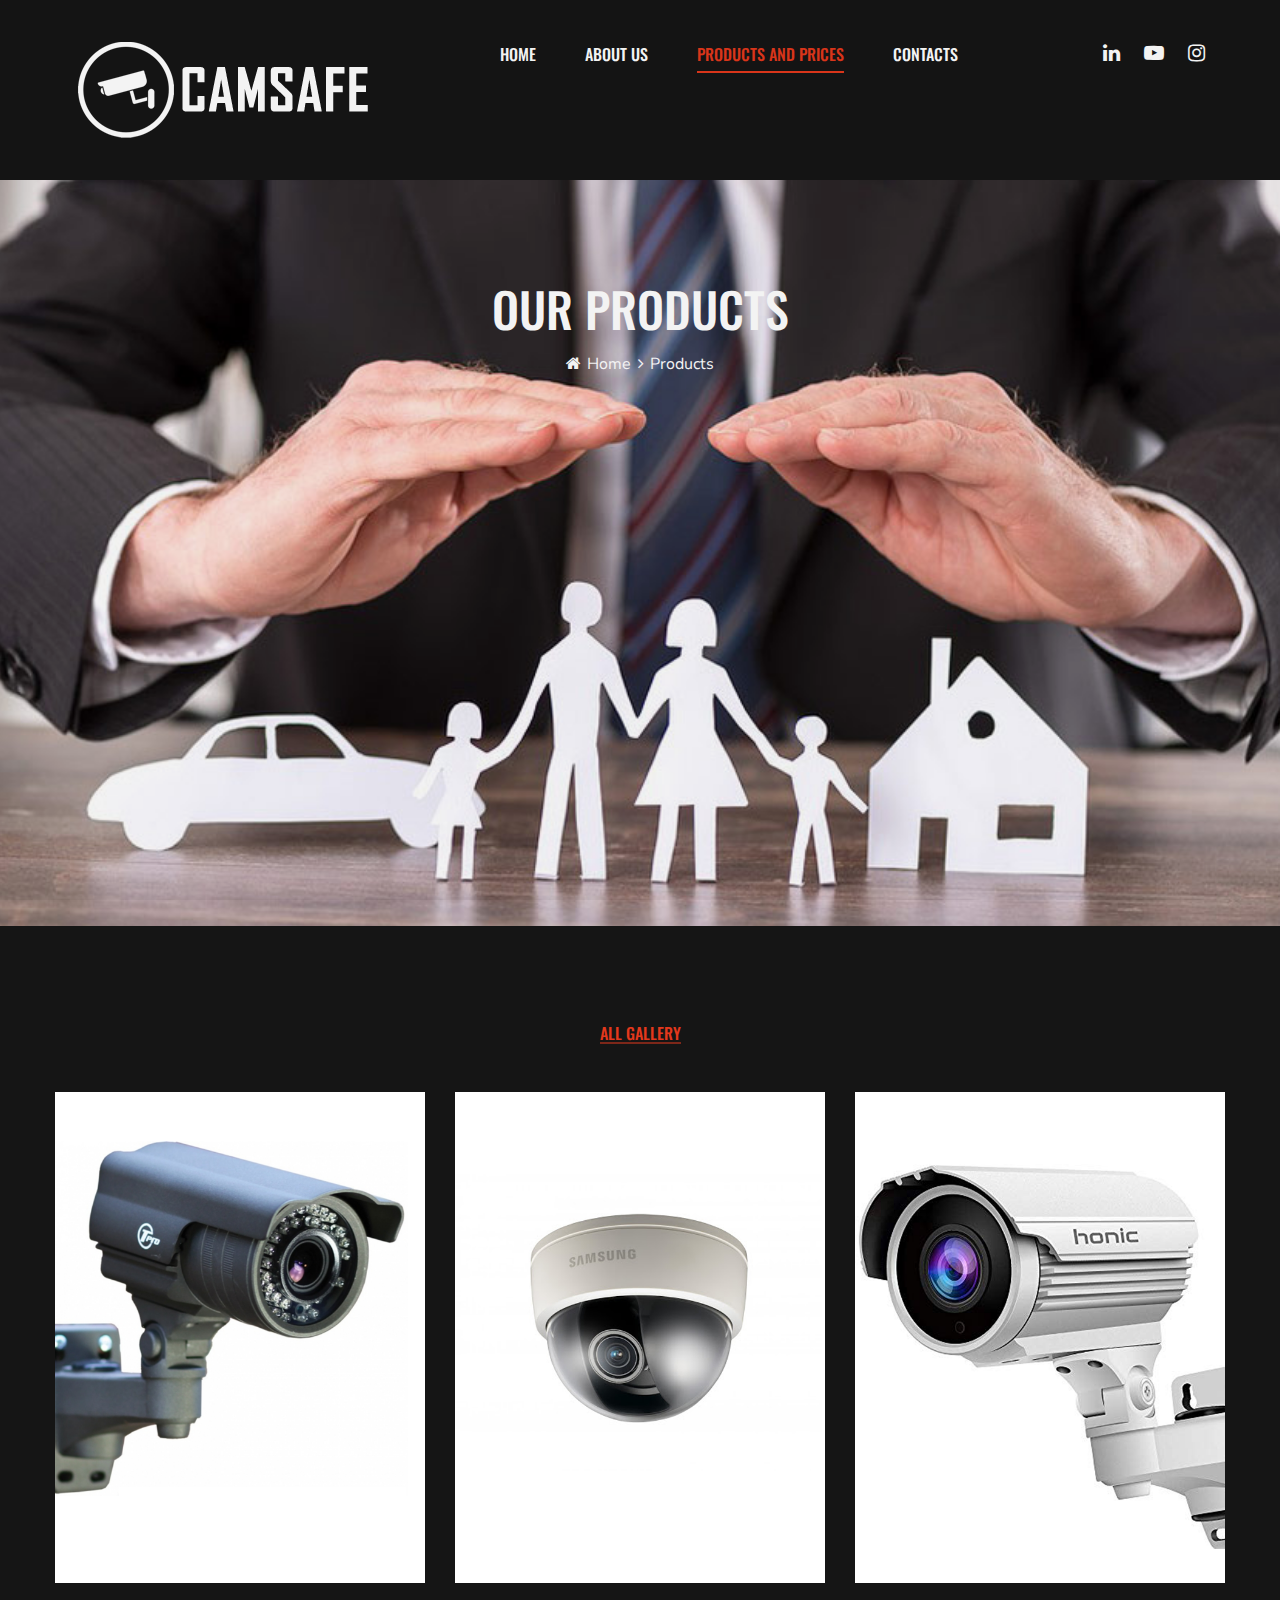
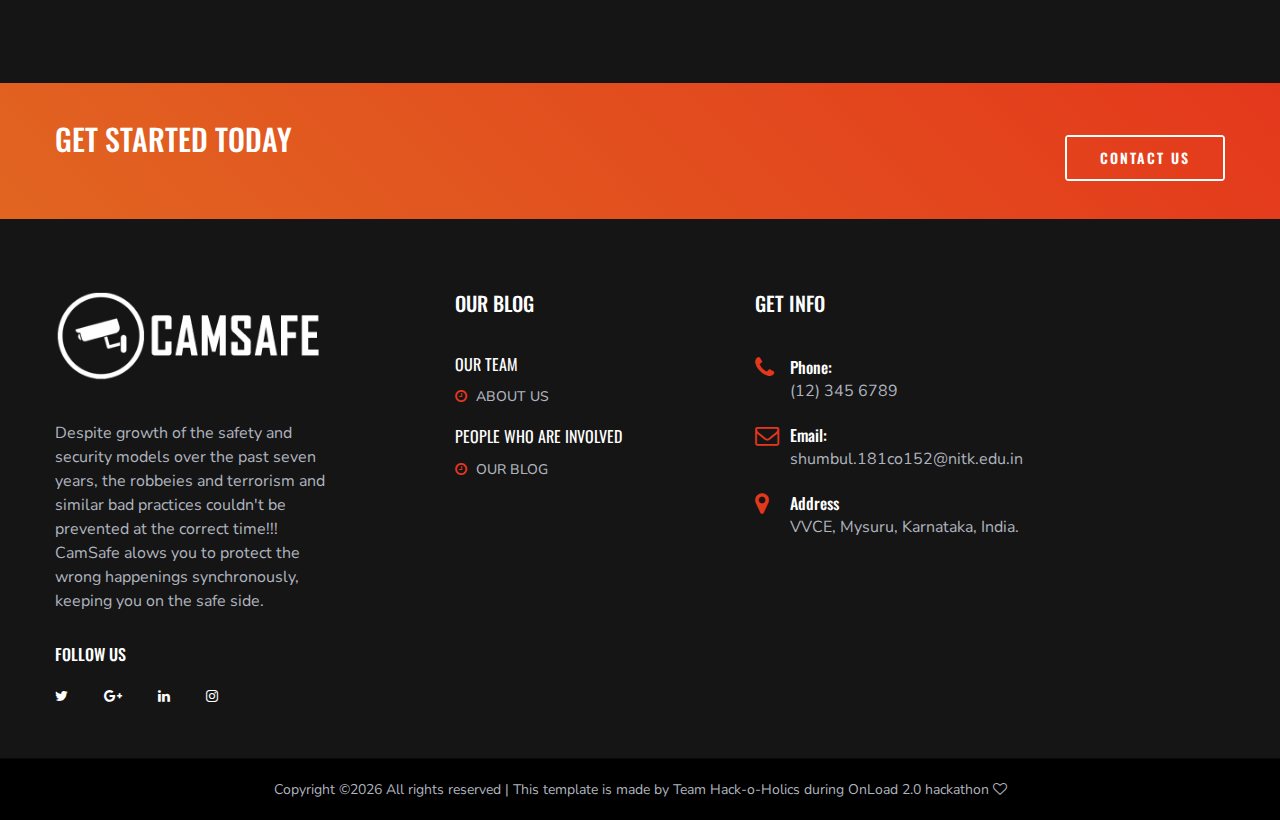
<file: gallery.html>
<!DOCTYPE html>
<html lang="zxx">

<head>
    <meta charset="UTF-8">
    <meta name="description" content="Cam Safe Tempelate">
    <meta name="keywords" content="CCTV, safety, creative, html">
    <meta name="viewport" content="width=device-width, initial-scale=1.0">
    <meta http-equiv="X-UA-Compatible" content="ie=edge">
    <title>📹    Camsafe</title>

    <!-- Google Font -->
    <link href="https://fonts.googleapis.com/css?family=Nunito+Sans:400,600,700,800,900&display=swap" rel="stylesheet">
    <link href="https://fonts.googleapis.com/css?family=Oswald:300,400,500,600,700&display=swap" rel="stylesheet">

    <!-- Css Styles -->
    <link rel="stylesheet" href="css/bootstrap.min.css" type="text/css">
    <link rel="stylesheet" href="css/font-awesome.min.css" type="text/css">
    <link rel="stylesheet" href="css/elegant-icons.css" type="text/css">
    <link rel="stylesheet" href="css/nice-select.css" type="text/css">
    <link rel="stylesheet" href="css/owl.carousel.min.css" type="text/css">
    <link rel="stylesheet" href="css/magnific-popup.css" type="text/css">
    <link rel="stylesheet" href="css/slicknav.min.css" type="text/css">
    <link rel="stylesheet" href="css/style.css" type="text/css">
</head>

<body>
    <!-- Page Preloder -->
    <div id="preloder">
        <div class="loader"></div>
    </div>

    <!-- Header Section Begin -->
    <header class="header-section header-normal">
        <div class="container-fluid">
            <div class="logo">
                <a href="./index.html">
                    <img src="img/logo.png" alt="">
                </a>
            </div>
            <div class="top-social">
                <a href="#"><i class="fa fa-linkedin"></i></a>
                <a href="#"><i class="fa fa-youtube-play"></i></a>
                <a href="#"><i class="fa fa-instagram"></i></a>
            </div>
            <div class="container">
                <div class="nav-menu">
                    <nav class="mainmenu mobile-menu">
                        <ul>
                            <li><a href="./index.html">Home</a></li>
                            <li><a href="./about-us.html">About us</a></li>
                            <li class="active"><a href="./gallery.html">Products and Prices</a></li>
                               
                            </li>
                            <li><a href="./contact.html">Contacts</a></li>
                        </ul>
                    </nav>
                </div>
            </div>
            <div id="mobile-menu-wrap"></div>
        </div>
    </header>
    <!-- Header End -->

    <!-- Breadcrumb Section Begin -->
    <section class="breadcrumb-section set-bg spad" data-setbg="img/about-bread.jpg">
        <div class="container">
            <div class="row">
                <div class="col-lg-12">
                    <div class="breadcrumb-text">
                        <h2>Our Products</h2>
                        <div class="breadcrumb-controls">
                            <a href="#"><i class="fa fa-home"></i> Home</a>
                            <span>Products</span>
                        </div>
                    </div>
                </div>
            </div>
        </div>
    </section>
    <!-- Breadcrumb End -->

    <!-- Products Section Begin -->
    <section class="gallery-section spad">
        <div class="container">
            <div class="row">
                <div class="col-lg-12">
                    <div class="gallery-controls">
                        <ul>
                            <li class="active" data-filter="*">All GALLERY</li>
                            <!--<li data-filter=".crossfit">CamSafe</li>-->
                                                    </ul>
                    </div>
                </div>
            </div>
            <div class="row gallery-filter">
                <div class="col-lg-4 col-sm-6 mix workout gym">
                    <div class="gallery-item">
                        <img src="img/gallery/gallery-2.jpg"" alt="">
                        <div class="gi-hover-warp">
                            <div class="gi-hover">
                                <a href="img/gallery/gallery-2.jpg" class="image-popup"><i class="fa fa-search-plus"></i></a>
                                <a href="#"><i class="fa fa-chain"></i></a>
                                <h6>Time to Try this product <span>Warrenty of 6 months</span></h6>
                            </div>
                        </div>
                    </div>
                </div>
                <div class="col-lg-4 col-sm-6 mix workout">
                    <div class="gallery-item">
                        <img src="img/gallery/gallery-3.jpg"" alt="">
                        <div class="gi-hover-warp">
                            <div class="gi-hover">
                                <a href="img/gallery/gallery-3.jpg" class="image-popup"><i class="fa fa-search-plus"></i></a>
                                <a href="#"><i class="fa fa-chain"></i></a>
                                <h6>Time to Try this product <span>Warrenty of 6 months</span></h6>
                            </div>
                        </div>
                    </div>
                </div>
                <div class="col-lg-4 col-sm-6 mix gym">
                    <div class="gallery-item">
                        <img src="img/gallery/gallery-4.jpg"" alt="">
                        <div class="gi-hover-warp">
                            <div class="gi-hover">
                                <a href="img/gallery/gallery-4.jpg" class="image-popup"><i
                                        class="fa fa-search-plus"></i></a>
                                <a href="#"><i class="fa fa-chain"></i></a>
                                <h6>Time to Try this product <span>Warrenty of 6 months</span></h6>
                            </div>
                        </div>
                    </div>
                </div>
                
            </div>
        </div>
    </section>
    <!-- Gallery Section End -->

    <!-- Cta Section Begin -->
    <section class="cta-section">
        <div class="container">
            <div class="row">
                <div class="col-lg-12">
                    <div class="cta-text">
                        <h3>GeT Started Today</h3>
                    </div>
                    <a href="./contact.html" class="primary-btn cta-btn">CONTACT US</a>
                </div>
            </div>
        </div>
    </section>
    <!-- Cta Section End -->

    <!-- Footer Section Begin -->
    <footer class="footer-section">
        <div class="container">
            <div class="row">
                <div class="col-lg-3">
                    <div class="footer-logo-item">
                        <div class="f-logo">
                            <a href="#"><img src="img/logo.png" alt=""></a>
                        </div>
                        <p>Despite growth of the safety and security models over the past seven years, the robbeies and terrorism and similar bad practices couldn't be prevented at the correct time!!! CamSafe alows you to protect the wrong happenings synchronously, keeping you on the safe side.</p>
                        <div class="social-links">
                            <h6>Follow us</h6>
                            <a href="#"><i class="fa fa-twitter"></i></a>
                            <a href="#"><i class="fa fa-google-plus"></i></a>
                            <a href="#"><i class="fa fa-linkedin"></i></a>
                            <a href="#"><i class="fa fa-instagram"></i></a>
                        </div>
                    </div>
                </div>
                <div class="col-lg-3 offset-lg-1">
                    <div class="footer-widget">
                        <h5>Our Blog</h5>
                        <div class="footer-blog">
                            <a href="./about-us.html" class="fb-item">
                                <h6>Our team</h6>
                                <span class="blog-time"><i class="fa fa-clock-o"></i> About Us</span>
                            </a>
                            <a href="./blog.html" class="fb-item">
                                <h6>People who are involved </h6>
                                <span class="blog-time"><i class="fa fa-clock-o"></i> Our blog</span>
                            </a>
                        </div>
                    </div>
                </div>
                <div class="col-lg-3">
                    <div class="footer-widget">
                        <h5>Get Info</h5>
                        <ul class="footer-info">
                            <li>
                                <i class="fa fa-phone"></i>
                                <span>Phone:</span>
                                (12) 345 6789
                            </li>
                            <li>
                                <i class="fa fa-envelope-o"></i>
                                <span>Email:</span>
                                shumbul.181co152@nitk.edu.in
                            </li>
                            <li>
                                <i class="fa fa-map-marker"></i>
                                <span>Address</span>
                                VVCE, Mysuru, Karnataka, India.
                            </li>
                        </ul>
                    </div>
                </div>
            </div>
        </div>
        <div class="copyright-text">
            <div class="container">
                <div class="row">
                    <div class="col-lg-12 text-center">
                        <div class="ct-inside">
Copyright &copy;<script>document.write(new Date().getFullYear());</script> All rights reserved | This template is made by Team Hack-o-Holics during OnLoad 2.0 hackathon <i class="fa fa-heart-o" aria-hidden="true"></i> 
 </div>
                    </div>
                </div>
            </div>
        </div>
    </footer>
    <!-- Footer Section End -->

    <!-- Js Plugins -->
    <script src="js/jquery-3.3.1.min.js"></script>
    <script src="js/bootstrap.min.js"></script>
    <script src="js/jquery.magnific-popup.min.js"></script>
    <script src="js/mixitup.min.js"></script>
    <script src="js/jquery.nice-select.min.js"></script>
    <script src="js/jquery.slicknav.js"></script>
    <script src="js/owl.carousel.min.js"></script>
    <script src="js/masonry.pkgd.min.js"></script>
    <script src="js/main.js"></script>
</body>

</html>
</file>
<file: css/elegant-icons.css>
@font-face {
	font-family: 'ElegantIcons';
	src:url('../fonts/ElegantIcons.eot');
	src:url('../fonts/ElegantIcons.eot?#iefix') format('embedded-opentype'),
		url('../fonts/ElegantIcons.woff') format('woff'),
		url('../fonts/ElegantIcons.ttf') format('truetype'),
		url('../fonts/ElegantIcons.svg#ElegantIcons') format('svg');
	font-weight: normal;
	font-style: normal;
}

/* Use the following CSS code if you want to use data attributes for inserting your icons */
[data-icon]:before {
	font-family: 'ElegantIcons';
	content: attr(data-icon);
	speak: none;
	font-weight: normal;
	font-variant: normal;
	text-transform: none;
	line-height: 1;
	-webkit-font-smoothing: antialiased;
	-moz-osx-font-smoothing: grayscale;
}

/* Use the following CSS code if you want to have a class per icon */
/*
Instead of a list of all class selectors,
you can use the generic selector below, but it's slower:
[class*="your-class-prefix"] {
*/
.arrow_up, .arrow_down, .arrow_left, .arrow_right, .arrow_left-up, .arrow_right-up, .arrow_right-down, .arrow_left-down, .arrow-up-down, .arrow_up-down_alt, .arrow_left-right_alt, .arrow_left-right, .arrow_expand_alt2, .arrow_expand_alt, .arrow_condense, .arrow_expand, .arrow_move, .arrow_carrot-up, .arrow_carrot-down, .arrow_carrot-left, .arrow_carrot-right, .arrow_carrot-2up, .arrow_carrot-2down, .arrow_carrot-2left, .arrow_carrot-2right, .arrow_carrot-up_alt2, .arrow_carrot-down_alt2, .arrow_carrot-left_alt2, .arrow_carrot-right_alt2, .arrow_carrot-2up_alt2, .arrow_carrot-2down_alt2, .arrow_carrot-2left_alt2, .arrow_carrot-2right_alt2, .arrow_triangle-up, .arrow_triangle-down, .arrow_triangle-left, .arrow_triangle-right, .arrow_triangle-up_alt2, .arrow_triangle-down_alt2, .arrow_triangle-left_alt2, .arrow_triangle-right_alt2, .arrow_back, .icon_minus-06, .icon_plus, .icon_close, .icon_check, .icon_minus_alt2, .icon_plus_alt2, .icon_close_alt2, .icon_check_alt2, .icon_zoom-out_alt, .icon_zoom-in_alt, .icon_search, .icon_box-empty, .icon_box-selected, .icon_minus-box, .icon_plus-box, .icon_box-checked, .icon_circle-empty, .icon_circle-slelected, .icon_stop_alt2, .icon_stop, .icon_pause_alt2, .icon_pause, .icon_menu, .icon_menu-square_alt2, .icon_menu-circle_alt2, .icon_ul, .icon_ol, .icon_adjust-horiz, .icon_adjust-vert, .icon_document_alt, .icon_documents_alt, .icon_pencil, .icon_pencil-edit_alt, .icon_pencil-edit, .icon_folder-alt, .icon_folder-open_alt, .icon_folder-add_alt, .icon_info_alt, .icon_error-oct_alt, .icon_error-circle_alt, .icon_error-triangle_alt, .icon_question_alt2, .icon_question, .icon_comment_alt, .icon_chat_alt, .icon_vol-mute_alt, .icon_volume-low_alt, .icon_volume-high_alt, .icon_quotations, .icon_quotations_alt2, .icon_clock_alt, .icon_lock_alt, .icon_lock-open_alt, .icon_key_alt, .icon_cloud_alt, .icon_cloud-upload_alt, .icon_cloud-download_alt, .icon_image, .icon_images, .icon_lightbulb_alt, .icon_gift_alt, .icon_house_alt, .icon_genius, .icon_mobile, .icon_tablet, .icon_laptop, .icon_desktop, .icon_camera_alt, .icon_mail_alt, .icon_cone_alt, .icon_ribbon_alt, .icon_bag_alt, .icon_creditcard, .icon_cart_alt, .icon_paperclip, .icon_tag_alt, .icon_tags_alt, .icon_trash_alt, .icon_cursor_alt, .icon_mic_alt, .icon_compass_alt, .icon_pin_alt, .icon_pushpin_alt, .icon_map_alt, .icon_drawer_alt, .icon_toolbox_alt, .icon_book_alt, .icon_calendar, .icon_film, .icon_table, .icon_contacts_alt, .icon_headphones, .icon_lifesaver, .icon_piechart, .icon_refresh, .icon_link_alt, .icon_link, .icon_loading, .icon_blocked, .icon_archive_alt, .icon_heart_alt, .icon_star_alt, .icon_star-half_alt, .icon_star, .icon_star-half, .icon_tools, .icon_tool, .icon_cog, .icon_cogs, .arrow_up_alt, .arrow_down_alt, .arrow_left_alt, .arrow_right_alt, .arrow_left-up_alt, .arrow_right-up_alt, .arrow_right-down_alt, .arrow_left-down_alt, .arrow_condense_alt, .arrow_expand_alt3, .arrow_carrot_up_alt, .arrow_carrot-down_alt, .arrow_carrot-left_alt, .arrow_carrot-right_alt, .arrow_carrot-2up_alt, .arrow_carrot-2dwnn_alt, .arrow_carrot-2left_alt, .arrow_carrot-2right_alt, .arrow_triangle-up_alt, .arrow_triangle-down_alt, .arrow_triangle-left_alt, .arrow_triangle-right_alt, .icon_minus_alt, .icon_plus_alt, .icon_close_alt, .icon_check_alt, .icon_zoom-out, .icon_zoom-in, .icon_stop_alt, .icon_menu-square_alt, .icon_menu-circle_alt, .icon_document, .icon_documents, .icon_pencil_alt, .icon_folder, .icon_folder-open, .icon_folder-add, .icon_folder_upload, .icon_folder_download, .icon_info, .icon_error-circle, .icon_error-oct, .icon_error-triangle, .icon_question_alt, .icon_comment, .icon_chat, .icon_vol-mute, .icon_volume-low, .icon_volume-high, .icon_quotations_alt, .icon_clock, .icon_lock, .icon_lock-open, .icon_key, .icon_cloud, .icon_cloud-upload, .icon_cloud-download, .icon_lightbulb, .icon_gift, .icon_house, .icon_camera, .icon_mail, .icon_cone, .icon_ribbon, .icon_bag, .icon_cart, .icon_tag, .icon_tags, .icon_trash, .icon_cursor, .icon_mic, .icon_compass, .icon_pin, .icon_pushpin, .icon_map, .icon_drawer, .icon_toolbox, .icon_book, .icon_contacts, .icon_archive, .icon_heart, .icon_profile, .icon_group, .icon_grid-2x2, .icon_grid-3x3, .icon_music, .icon_pause_alt, .icon_phone, .icon_upload, .icon_download, .social_facebook, .social_twitter, .social_googleplus, .social_tumblr, .social_tumbleupon, .social_wordpress, .social_instagram, .social_dribbble, .social_vimeo, .social_linkedin, .social_rss, .social_deviantart, .social_share, .social_myspace, .social_skype, .social_youtube, .social_picassa, .social_googledrive, .social_flickr, .social_blogger, .social_spotify, .social_delicious, .social_facebook_circle, .social_twitter_circle, .social__circle, .social_googleplus_circle, .social_tumblr_circle, .social_stumbleupon_circle, .social_wordpress_circle, .social_instagram_circle, .social_dribbble_circle, .social_vimeo_circle, .social_linkedin_circle, .social_rss_circle, .social_deviantart_circle, .social_share_circle, .social_myspace_circle, .social_skype_circle, .social_youtube_circle, .social_picassa_circle, .social_googledrive_alt2, .social_flickr_circle, .social_blogger_circle, .social_spotify_circle, .social_delicious_circle, .social_facebook_square, .social_twitter_square, .social__square, .social_googleplus_square, .social_tumblr_square, .social_stumbleupon_square, .social_wordpress_square, .social_instagram_square, .social_dribbble_square, .social_vimeo_square, .social_linkedin_square, .social_rss_square, .social_deviantart_square, .social_share_square, .social_myspace_square, .social_skype_square, .social_youtube_square, .social_picassa_square, .social_googledrive_square, .social_flickr_square, .social_blogger_square, .social_spotify_square, .social_delicious_square, .icon_printer, .icon_calulator, .icon_building, .icon_floppy, .icon_drive, .icon_search-2, .icon_id, .icon_id-2, .icon_puzzle, .icon_like, .icon_dislike, .icon_mug, .icon_currency, .icon_wallet, .icon_pens, .icon_easel, .icon_flowchart, .icon_datareport, .icon_briefcase, .icon_shield, .icon_percent, .icon_globe, .icon_globe-2, .icon_target, .icon_hourglass, .icon_balance, .icon_rook, .icon_printer-alt, .icon_calculator_alt, .icon_building_alt, .icon_floppy_alt, .icon_drive_alt, .icon_search_alt, .icon_id_alt, .icon_id-2_alt, .icon_puzzle_alt, .icon_like_alt, .icon_dislike_alt, .icon_mug_alt, .icon_currency_alt, .icon_wallet_alt, .icon_pens_alt, .icon_easel_alt, .icon_flowchart_alt, .icon_datareport_alt, .icon_briefcase_alt, .icon_shield_alt, .icon_percent_alt, .icon_globe_alt, .icon_clipboard {
	font-family: 'ElegantIcons';
	speak: none;
	font-style: normal;
	font-weight: normal;
	font-variant: normal;
	text-transform: none;
	line-height: 1;
	-webkit-font-smoothing: antialiased;
}
.arrow_up:before {
	content: "\21";
}
.arrow_down:before {
	content: "\22";
}
.arrow_left:before {
	content: "\23";
}
.arrow_right:before {
	content: "\24";
}
.arrow_left-up:before {
	content: "\25";
}
.arrow_right-up:before {
	content: "\26";
}
.arrow_right-down:before {
	content: "\27";
}
.arrow_left-down:before {
	content: "\28";
}
.arrow-up-down:before {
	content: "\29";
}
.arrow_up-down_alt:before {
	content: "\2a";
}
.arrow_left-right_alt:before {
	content: "\2b";
}
.arrow_left-right:before {
	content: "\2c";
}
.arrow_expand_alt2:before {
	content: "\2d";
}
.arrow_expand_alt:before {
	content: "\2e";
}
.arrow_condense:before {
	content: "\2f";
}
.arrow_expand:before {
	content: "\30";
}
.arrow_move:before {
	content: "\31";
}
.arrow_carrot-up:before {
	content: "\32";
}
.arrow_carrot-down:before {
	content: "\33";
}
.arrow_carrot-left:before {
	content: "\34";
}
.arrow_carrot-right:before {
	content: "\35";
}
.arrow_carrot-2up:before {
	content: "\36";
}
.arrow_carrot-2down:before {
	content: "\37";
}
.arrow_carrot-2left:before {
	content: "\38";
}
.arrow_carrot-2right:before {
	content: "\39";
}
.arrow_carrot-up_alt2:before {
	content: "\3a";
}
.arrow_carrot-down_alt2:before {
	content: "\3b";
}
.arrow_carrot-left_alt2:before {
	content: "\3c";
}
.arrow_carrot-right_alt2:before {
	content: "\3d";
}
.arrow_carrot-2up_alt2:before {
	content: "\3e";
}
.arrow_carrot-2down_alt2:before {
	content: "\3f";
}
.arrow_carrot-2left_alt2:before {
	content: "\40";
}
.arrow_carrot-2right_alt2:before {
	content: "\41";
}
.arrow_triangle-up:before {
	content: "\42";
}
.arrow_triangle-down:before {
	content: "\43";
}
.arrow_triangle-left:before {
	content: "\44";
}
.arrow_triangle-right:before {
	content: "\45";
}
.arrow_triangle-up_alt2:before {
	content: "\46";
}
.arrow_triangle-down_alt2:before {
	content: "\47";
}
.arrow_triangle-left_alt2:before {
	content: "\48";
}
.arrow_triangle-right_alt2:before {
	content: "\49";
}
.arrow_back:before {
	content: "\4a";
}
.icon_minus-06:before {
	content: "\4b";
}
.icon_plus:before {
	content: "\4c";
}
.icon_close:before {
	content: "\4d";
}
.icon_check:before {
	content: "\4e";
}
.icon_minus_alt2:before {
	content: "\4f";
}
.icon_plus_alt2:before {
	content: "\50";
}
.icon_close_alt2:before {
	content: "\51";
}
.icon_check_alt2:before {
	content: "\52";
}
.icon_zoom-out_alt:before {
	content: "\53";
}
.icon_zoom-in_alt:before {
	content: "\54";
}
.icon_search:before {
	content: "\55";
}
.icon_box-empty:before {
	content: "\56";
}
.icon_box-selected:before {
	content: "\57";
}
.icon_minus-box:before {
	content: "\58";
}
.icon_plus-box:before {
	content: "\59";
}
.icon_box-checked:before {
	content: "\5a";
}
.icon_circle-empty:before {
	content: "\5b";
}
.icon_circle-slelected:before {
	content: "\5c";
}
.icon_stop_alt2:before {
	content: "\5d";
}
.icon_stop:before {
	content: "\5e";
}
.icon_pause_alt2:before {
	content: "\5f";
}
.icon_pause:before {
	content: "\60";
}
.icon_menu:before {
	content: "\61";
}
.icon_menu-square_alt2:before {
	content: "\62";
}
.icon_menu-circle_alt2:before {
	content: "\63";
}
.icon_ul:before {
	content: "\64";
}
.icon_ol:before {
	content: "\65";
}
.icon_adjust-horiz:before {
	content: "\66";
}
.icon_adjust-vert:before {
	content: "\67";
}
.icon_document_alt:before {
	content: "\68";
}
.icon_documents_alt:before {
	content: "\69";
}
.icon_pencil:before {
	content: "\6a";
}
.icon_pencil-edit_alt:before {
	content: "\6b";
}
.icon_pencil-edit:before {
	content: "\6c";
}
.icon_folder-alt:before {
	content: "\6d";
}
.icon_folder-open_alt:before {
	content: "\6e";
}
.icon_folder-add_alt:before {
	content: "\6f";
}
.icon_info_alt:before {
	content: "\70";
}
.icon_error-oct_alt:before {
	content: "\71";
}
.icon_error-circle_alt:before {
	content: "\72";
}
.icon_error-triangle_alt:before {
	content: "\73";
}
.icon_question_alt2:before {
	content: "\74";
}
.icon_question:before {
	content: "\75";
}
.icon_comment_alt:before {
	content: "\76";
}
.icon_chat_alt:before {
	content: "\77";
}
.icon_vol-mute_alt:before {
	content: "\78";
}
.icon_volume-low_alt:before {
	content: "\79";
}
.icon_volume-high_alt:before {
	content: "\7a";
}
.icon_quotations:before {
	content: "\7b";
}
.icon_quotations_alt2:before {
	content: "\7c";
}
.icon_clock_alt:before {
	content: "\7d";
}
.icon_lock_alt:before {
	content: "\7e";
}
.icon_lock-open_alt:before {
	content: "\e000";
}
.icon_key_alt:before {
	content: "\e001";
}
.icon_cloud_alt:before {
	content: "\e002";
}
.icon_cloud-upload_alt:before {
	content: "\e003";
}
.icon_cloud-download_alt:before {
	content: "\e004";
}
.icon_image:before {
	content: "\e005";
}
.icon_images:before {
	content: "\e006";
}
.icon_lightbulb_alt:before {
	content: "\e007";
}
.icon_gift_alt:before {
	content: "\e008";
}
.icon_house_alt:before {
	content: "\e009";
}
.icon_genius:before {
	content: "\e00a";
}
.icon_mobile:before {
	content: "\e00b";
}
.icon_tablet:before {
	content: "\e00c";
}
.icon_laptop:before {
	content: "\e00d";
}
.icon_desktop:before {
	content: "\e00e";
}
.icon_camera_alt:before {
	content: "\e00f";
}
.icon_mail_alt:before {
	content: "\e010";
}
.icon_cone_alt:before {
	content: "\e011";
}
.icon_ribbon_alt:before {
	content: "\e012";
}
.icon_bag_alt:before {
	content: "\e013";
}
.icon_creditcard:before {
	content: "\e014";
}
.icon_cart_alt:before {
	content: "\e015";
}
.icon_paperclip:before {
	content: "\e016";
}
.icon_tag_alt:before {
	content: "\e017";
}
.icon_tags_alt:before {
	content: "\e018";
}
.icon_trash_alt:before {
	content: "\e019";
}
.icon_cursor_alt:before {
	content: "\e01a";
}
.icon_mic_alt:before {
	content: "\e01b";
}
.icon_compass_alt:before {
	content: "\e01c";
}
.icon_pin_alt:before {
	content: "\e01d";
}
.icon_pushpin_alt:before {
	content: "\e01e";
}
.icon_map_alt:before {
	content: "\e01f";
}
.icon_drawer_alt:before {
	content: "\e020";
}
.icon_toolbox_alt:before {
	content: "\e021";
}
.icon_book_alt:before {
	content: "\e022";
}
.icon_calendar:before {
	content: "\e023";
}
.icon_film:before {
	content: "\e024";
}
.icon_table:before {
	content: "\e025";
}
.icon_contacts_alt:before {
	content: "\e026";
}
.icon_headphones:before {
	content: "\e027";
}
.icon_lifesaver:before {
	content: "\e028";
}
.icon_piechart:before {
	content: "\e029";
}
.icon_refresh:before {
	content: "\e02a";
}
.icon_link_alt:before {
	content: "\e02b";
}
.icon_link:before {
	content: "\e02c";
}
.icon_loading:before {
	content: "\e02d";
}
.icon_blocked:before {
	content: "\e02e";
}
.icon_archive_alt:before {
	content: "\e02f";
}
.icon_heart_alt:before {
	content: "\e030";
}
.icon_star_alt:before {
	content: "\e031";
}
.icon_star-half_alt:before {
	content: "\e032";
}
.icon_star:before {
	content: "\e033";
}
.icon_star-half:before {
	content: "\e034";
}
.icon_tools:before {
	content: "\e035";
}
.icon_tool:before {
	content: "\e036";
}
.icon_cog:before {
	content: "\e037";
}
.icon_cogs:before {
	content: "\e038";
}
.arrow_up_alt:before {
	content: "\e039";
}
.arrow_down_alt:before {
	content: "\e03a";
}
.arrow_left_alt:before {
	content: "\e03b";
}
.arrow_right_alt:before {
	content: "\e03c";
}
.arrow_left-up_alt:before {
	content: "\e03d";
}
.arrow_right-up_alt:before {
	content: "\e03e";
}
.arrow_right-down_alt:before {
	content: "\e03f";
}
.arrow_left-down_alt:before {
	content: "\e040";
}
.arrow_condense_alt:before {
	content: "\e041";
}
.arrow_expand_alt3:before {
	content: "\e042";
}
.arrow_carrot_up_alt:before {
	content: "\e043";
}
.arrow_carrot-down_alt:before {
	content: "\e044";
}
.arrow_carrot-left_alt:before {
	content: "\e045";
}
.arrow_carrot-right_alt:before {
	content: "\e046";
}
.arrow_carrot-2up_alt:before {
	content: "\e047";
}
.arrow_carrot-2dwnn_alt:before {
	content: "\e048";
}
.arrow_carrot-2left_alt:before {
	content: "\e049";
}
.arrow_carrot-2right_alt:before {
	content: "\e04a";
}
.arrow_triangle-up_alt:before {
	content: "\e04b";
}
.arrow_triangle-down_alt:before {
	content: "\e04c";
}
.arrow_triangle-left_alt:before {
	content: "\e04d";
}
.arrow_triangle-right_alt:before {
	content: "\e04e";
}
.icon_minus_alt:before {
	content: "\e04f";
}
.icon_plus_alt:before {
	content: "\e050";
}
.icon_close_alt:before {
	content: "\e051";
}
.icon_check_alt:before {
	content: "\e052";
}
.icon_zoom-out:before {
	content: "\e053";
}
.icon_zoom-in:before {
	content: "\e054";
}
.icon_stop_alt:before {
	content: "\e055";
}
.icon_menu-square_alt:before {
	content: "\e056";
}
.icon_menu-circle_alt:before {
	content: "\e057";
}
.icon_document:before {
	content: "\e058";
}
.icon_documents:before {
	content: "\e059";
}
.icon_pencil_alt:before {
	content: "\e05a";
}
.icon_folder:before {
	content: "\e05b";
}
.icon_folder-open:before {
	content: "\e05c";
}
.icon_folder-add:before {
	content: "\e05d";
}
.icon_folder_upload:before {
	content: "\e05e";
}
.icon_folder_download:before {
	content: "\e05f";
}
.icon_info:before {
	content: "\e060";
}
.icon_error-circle:before {
	content: "\e061";
}
.icon_error-oct:before {
	content: "\e062";
}
.icon_error-triangle:before {
	content: "\e063";
}
.icon_question_alt:before {
	content: "\e064";
}
.icon_comment:before {
	content: "\e065";
}
.icon_chat:before {
	content: "\e066";
}
.icon_vol-mute:before {
	content: "\e067";
}
.icon_volume-low:before {
	content: "\e068";
}
.icon_volume-high:before {
	content: "\e069";
}
.icon_quotations_alt:before {
	content: "\e06a";
}
.icon_clock:before {
	content: "\e06b";
}
.icon_lock:before {
	content: "\e06c";
}
.icon_lock-open:before {
	content: "\e06d";
}
.icon_key:before {
	content: "\e06e";
}
.icon_cloud:before {
	content: "\e06f";
}
.icon_cloud-upload:before {
	content: "\e070";
}
.icon_cloud-download:before {
	content: "\e071";
}
.icon_lightbulb:before {
	content: "\e072";
}
.icon_gift:before {
	content: "\e073";
}
.icon_house:before {
	content: "\e074";
}
.icon_camera:before {
	content: "\e075";
}
.icon_mail:before {
	content: "\e076";
}
.icon_cone:before {
	content: "\e077";
}
.icon_ribbon:before {
	content: "\e078";
}
.icon_bag:before {
	content: "\e079";
}
.icon_cart:before {
	content: "\e07a";
}
.icon_tag:before {
	content: "\e07b";
}
.icon_tags:before {
	content: "\e07c";
}
.icon_trash:before {
	content: "\e07d";
}
.icon_cursor:before {
	content: "\e07e";
}
.icon_mic:before {
	content: "\e07f";
}
.icon_compass:before {
	content: "\e080";
}
.icon_pin:before {
	content: "\e081";
}
.icon_pushpin:before {
	content: "\e082";
}
.icon_map:before {
	content: "\e083";
}
.icon_drawer:before {
	content: "\e084";
}
.icon_toolbox:before {
	content: "\e085";
}
.icon_book:before {
	content: "\e086";
}
.icon_contacts:before {
	content: "\e087";
}
.icon_archive:before {
	content: "\e088";
}
.icon_heart:before {
	content: "\e089";
}
.icon_profile:before {
	content: "\e08a";
}
.icon_group:before {
	content: "\e08b";
}
.icon_grid-2x2:before {
	content: "\e08c";
}
.icon_grid-3x3:before {
	content: "\e08d";
}
.icon_music:before {
	content: "\e08e";
}
.icon_pause_alt:before {
	content: "\e08f";
}
.icon_phone:before {
	content: "\e090";
}
.icon_upload:before {
	content: "\e091";
}
.icon_download:before {
	content: "\e092";
}
.social_facebook:before {
	content: "\e093";
}
.social_twitter:before {
	content: "\e094";
}
.social_googleplus:before {
	content: "\e096";
}
.social_tumblr:before {
	content: "\e097";
}
.social_tumbleupon:before {
	content: "\e098";
}
.social_wordpress:before {
	content: "\e099";
}
.social_instagram:before {
	content: "\e09a";
}
.social_dribbble:before {
	content: "\e09b";
}
.social_vimeo:before {
	content: "\e09c";
}
.social_linkedin:before {
	content: "\e09d";
}
.social_rss:before {
	content: "\e09e";
}
.social_deviantart:before {
	content: "\e09f";
}
.social_share:before {
	content: "\e0a0";
}
.social_myspace:before {
	content: "\e0a1";
}
.social_skype:before {
	content: "\e0a2";
}
.social_youtube:before {
	content: "\e0a3";
}
.social_picassa:before {
	content: "\e0a4";
}
.social_googledrive:before {
	content: "\e0a5";
}
.social_flickr:before {
	content: "\e0a6";
}
.social_blogger:before {
	content: "\e0a7";
}
.social_spotify:before {
	content: "\e0a8";
}
.social_delicious:before {
	content: "\e0a9";
}
.social_facebook_circle:before {
	content: "\e0aa";
}
.social_twitter_circle:before {
	content: "\e0ab";
}
.social_googleplus_circle:before {
	content: "\e0ad";
}
.social_tumblr_circle:before {
	content: "\e0ae";
}
.social_stumbleupon_circle:before {
	content: "\e0af";
}
.social_wordpress_circle:before {
	content: "\e0b0";
}
.social_instagram_circle:before {
	content: "\e0b1";
}
.social_dribbble_circle:before {
	content: "\e0b2";
}
.social_vimeo_circle:before {
	content: "\e0b3";
}
.social_linkedin_circle:before {
	content: "\e0b4";
}
.social_rss_circle:before {
	content: "\e0b5";
}
.social_deviantart_circle:before {
	content: "\e0b6";
}
.social_share_circle:before {
	content: "\e0b7";
}
.social_myspace_circle:before {
	content: "\e0b8";
}
.social_skype_circle:before {
	content: "\e0b9";
}
.social_youtube_circle:before {
	content: "\e0ba";
}
.social_picassa_circle:before {
	content: "\e0bb";
}
.social_googledrive_alt2:before {
	content: "\e0bc";
}
.social_flickr_circle:before {
	content: "\e0bd";
}
.social_blogger_circle:before {
	content: "\e0be";
}
.social_spotify_circle:before {
	content: "\e0bf";
}
.social_delicious_circle:before {
	content: "\e0c0";
}
.social_facebook_square:before {
	content: "\e0c1";
}
.social_twitter_square:before {
	content: "\e0c2";
}
.social_googleplus_square:before {
	content: "\e0c4";
}
.social_tumblr_square:before {
	content: "\e0c5";
}
.social_stumbleupon_square:before {
	content: "\e0c6";
}
.social_wordpress_square:before {
	content: "\e0c7";
}
.social_instagram_square:before {
	content: "\e0c8";
}
.social_dribbble_square:before {
	content: "\e0c9";
}
.social_vimeo_square:before {
	content: "\e0ca";
}
.social_linkedin_square:before {
	content: "\e0cb";
}
.social_rss_square:before {
	content: "\e0cc";
}
.social_deviantart_square:before {
	content: "\e0cd";
}
.social_share_square:before {
	content: "\e0ce";
}
.social_myspace_square:before {
	content: "\e0cf";
}
.social_skype_square:before {
	content: "\e0d0";
}
.social_youtube_square:before {
	content: "\e0d1";
}
.social_picassa_square:before {
	content: "\e0d2";
}
.social_googledrive_square:before {
	content: "\e0d3";
}
.social_flickr_square:before {
	content: "\e0d4";
}
.social_blogger_square:before {
	content: "\e0d5";
}
.social_spotify_square:before {
	content: "\e0d6";
}
.social_delicious_square:before {
	content: "\e0d7";
}
.icon_printer:before {
	content: "\e103";
}
.icon_calulator:before {
	content: "\e0ee";
}
.icon_building:before {
	content: "\e0ef";
}
.icon_floppy:before {
	content: "\e0e8";
}
.icon_drive:before {
	content: "\e0ea";
}
.icon_search-2:before {
	content: "\e101";
}
.icon_id:before {
	content: "\e107";
}
.icon_id-2:before {
	content: "\e108";
}
.icon_puzzle:before {
	content: "\e102";
}
.icon_like:before {
	content: "\e106";
}
.icon_dislike:before {
	content: "\e0eb";
}
.icon_mug:before {
	content: "\e105";
}
.icon_currency:before {
	content: "\e0ed";
}
.icon_wallet:before {
	content: "\e100";
}
.icon_pens:before {
	content: "\e104";
}
.icon_easel:before {
	content: "\e0e9";
}
.icon_flowchart:before {
	content: "\e109";
}
.icon_datareport:before {
	content: "\e0ec";
}
.icon_briefcase:before {
	content: "\e0fe";
}
.icon_shield:before {
	content: "\e0f6";
}
.icon_percent:before {
	content: "\e0fb";
}
.icon_globe:before {
	content: "\e0e2";
}
.icon_globe-2:before {
	content: "\e0e3";
}
.icon_target:before {
	content: "\e0f5";
}
.icon_hourglass:before {
	content: "\e0e1";
}
.icon_balance:before {
	content: "\e0ff";
}
.icon_rook:before {
	content: "\e0f8";
}
.icon_printer-alt:before {
	content: "\e0fa";
}
.icon_calculator_alt:before {
	content: "\e0e7";
}
.icon_building_alt:before {
	content: "\e0fd";
}
.icon_floppy_alt:before {
	content: "\e0e4";
}
.icon_drive_alt:before {
	content: "\e0e5";
}
.icon_search_alt:before {
	content: "\e0f7";
}
.icon_id_alt:before {
	content: "\e0e0";
}
.icon_id-2_alt:before {
	content: "\e0fc";
}
.icon_puzzle_alt:before {
	content: "\e0f9";
}
.icon_like_alt:before {
	content: "\e0dd";
}
.icon_dislike_alt:before {
	content: "\e0f1";
}
.icon_mug_alt:before {
	content: "\e0dc";
}
.icon_currency_alt:before {
	content: "\e0f3";
}
.icon_wallet_alt:before {
	content: "\e0d8";
}
.icon_pens_alt:before {
	content: "\e0db";
}
.icon_easel_alt:before {
	content: "\e0f0";
}
.icon_flowchart_alt:before {
	content: "\e0df";
}
.icon_datareport_alt:before {
	content: "\e0f2";
}
.icon_briefcase_alt:before {
	content: "\e0f4";
}
.icon_shield_alt:before {
	content: "\e0d9";
}
.icon_percent_alt:before {
	content: "\e0da";
}
.icon_globe_alt:before {
	content: "\e0de";
}
.icon_clipboard:before {
	content: "\e0e6";
}


	.glyph {
		float: left;
		text-align: center;
		padding: .75em;
		margin: .4em 1.5em .75em 0;
		width: 6em;
text-shadow: none;
	}
        .glyph_big {
        font-size: 128px;
        color: #59c5dc;
        float: left;
        margin-right: 20px;
        }

        .glyph div { padding-bottom: 10px;}

	.glyph input {
		font-family: consolas, monospace;
		font-size: 12px;
		width: 100%;
		text-align: center;
		border: 0;
		box-shadow: 0 0 0 1px #ccc;
		padding: .2em;
                -moz-border-radius: 5px;
                -webkit-border-radius: 5px;
	}
	.centered {
		margin-left: auto;
		margin-right: auto;
	}
	.glyph .fs1 {
		font-size: 2em;
	}
</file>
<file: css/nice-select.css>
.nice-select {
  -webkit-tap-highlight-color: transparent;
  background-color: #fff;
  border-radius: 5px;
  border: solid 1px #e8e8e8;
  box-sizing: border-box;
  clear: both;
  cursor: pointer;
  display: block;
  float: left;
  font-family: inherit;
  font-size: 14px;
  font-weight: normal;
  height: 42px;
  line-height: 40px;
  outline: none;
  padding-left: 18px;
  padding-right: 30px;
  position: relative;
  text-align: left !important;
  -webkit-transition: all 0.2s ease-in-out;
  transition: all 0.2s ease-in-out;
  -webkit-user-select: none;
     -moz-user-select: none;
      -ms-user-select: none;
          user-select: none;
  white-space: nowrap;
  width: auto; }
  .nice-select:hover {
    border-color: #dbdbdb; }
  .nice-select:active, .nice-select.open, .nice-select:focus {
    border-color: #999; }
  .nice-select:after {
    border-bottom: 2px solid #999;
    border-right: 2px solid #999;
    content: '';
    display: block;
    height: 5px;
    margin-top: -4px;
    pointer-events: none;
    position: absolute;
    right: 12px;
    top: 50%;
    -webkit-transform-origin: 66% 66%;
        -ms-transform-origin: 66% 66%;
            transform-origin: 66% 66%;
    -webkit-transform: rotate(45deg);
        -ms-transform: rotate(45deg);
            transform: rotate(45deg);
    -webkit-transition: all 0.15s ease-in-out;
    transition: all 0.15s ease-in-out;
    width: 5px; }
  .nice-select.open:after {
    -webkit-transform: rotate(-135deg);
        -ms-transform: rotate(-135deg);
            transform: rotate(-135deg); }
  .nice-select.open .list {
    opacity: 1;
    pointer-events: auto;
    -webkit-transform: scale(1) translateY(0);
        -ms-transform: scale(1) translateY(0);
            transform: scale(1) translateY(0); }
  .nice-select.disabled {
    border-color: #ededed;
    color: #999;
    pointer-events: none; }
    .nice-select.disabled:after {
      border-color: #cccccc; }
  .nice-select.wide {
    width: 100%; }
    .nice-select.wide .list {
      left: 0 !important;
      right: 0 !important; }
  .nice-select.right {
    float: right; }
    .nice-select.right .list {
      left: auto;
      right: 0; }
  .nice-select.small {
    font-size: 12px;
    height: 36px;
    line-height: 34px; }
    .nice-select.small:after {
      height: 4px;
      width: 4px; }
    .nice-select.small .option {
      line-height: 34px;
      min-height: 34px; }
  .nice-select .list {
    background-color: #fff;
    border-radius: 5px;
    box-shadow: 0 0 0 1px rgba(68, 68, 68, 0.11);
    box-sizing: border-box;
    margin-top: 4px;
    opacity: 0;
    overflow: hidden;
    padding: 0;
    pointer-events: none;
    position: absolute;
    top: 100%;
    left: 0;
    -webkit-transform-origin: 50% 0;
        -ms-transform-origin: 50% 0;
            transform-origin: 50% 0;
    -webkit-transform: scale(0.75) translateY(-21px);
        -ms-transform: scale(0.75) translateY(-21px);
            transform: scale(0.75) translateY(-21px);
    -webkit-transition: all 0.2s cubic-bezier(0.5, 0, 0, 1.25), opacity 0.15s ease-out;
    transition: all 0.2s cubic-bezier(0.5, 0, 0, 1.25), opacity 0.15s ease-out;
    z-index: 9; }
    .nice-select .list:hover .option:not(:hover) {
      background-color: transparent !important; }
  .nice-select .option {
    cursor: pointer;
    font-weight: 400;
    line-height: 40px;
    list-style: none;
    min-height: 40px;
    outline: none;
    padding-left: 18px;
    padding-right: 29px;
    text-align: left;
    -webkit-transition: all 0.2s;
    transition: all 0.2s; }
    .nice-select .option:hover, .nice-select .option.focus, .nice-select .option.selected.focus {
      background-color: #f6f6f6; }
    .nice-select .option.selected {
      font-weight: bold; }
    .nice-select .option.disabled {
      background-color: transparent;
      color: #999;
      cursor: default; }

.no-csspointerevents .nice-select .list {
  display: none; }

.no-csspointerevents .nice-select.open .list {
  display: block; }
</file>
<file: css/style.css>
/******************************************************************
  Template Name: Activitar
  Description:  Activitar Fitness HTML Template
  Author: Colorlib
  Author URI: https://colorlib.com
  Version: 1.0
  Created: Colorlib
******************************************************************/

/*------------------------------------------------------------------
[Table of contents]

1.  Template default CSS
	1.1	Variables
	1.2	Mixins
	1.3	Flexbox
	1.4	Reset
2.  Helper Css
3.  Header Section
4.  Hero Section
5.  Feature Section
6.  Class Section
7.  Class Time Section
8.  Price Plan Section
9.  Contact
10.  Footer Style

-------------------------------------------------------------------*/

/*----------------------------------------*/

/* Template default CSS
/*----------------------------------------*/

html,
body {
	height: 100%;
	font-family: "Nunito Sans", sans-serif;
	-webkit-font-smoothing: antialiased;
	font-smoothing: antialiased;
}

h1,
h2,
h3,
h4,
h5,
h6 {
	margin: 0;
	color: #111111;
	font-weight: 400;
	font-family: "Oswald", sans-serif;
}

h1 {
	font-size: 70px;
}

h2 {
	font-size: 36px;
}

h3 {
	font-size: 30px;
}

h4 {
	font-size: 24px;
}

h5 {
	font-size: 18px;
}

h6 {
	font-size: 16px;
}

p {
	font-size: 16px;
	font-family: "Nunito Sans", sans-serif;
	color: #8f8fa8;
	font-weight: 400;
	line-height: 24px;
	margin: 0 0 15px 0;
}

img {
	max-width: 100%;
}

input:focus,
select:focus,
button:focus,
textarea:focus {
	outline: none;
}

a:hover,
a:focus {
	text-decoration: none;
	outline: none;
	color: #fff;
}

ul,
ol {
	padding: 0;
	margin: 0;
}

/*---------------------
  Helper CSS
-----------------------*/

.section-title h2 {
	color: #ffffff;
	font-size: 48px;
	font-weight: 600;
	margin-bottom: 18px;
	text-transform: uppercase;
}

.section-title p {
	color: #ffffff;
	margin-bottom: 0;
}

.set-bg {
	background-repeat: no-repeat;
	background-size: cover;
	background-position: top center;
}

.spad {
	padding-top: 100px;
	padding-bottom: 100px;
}

.spad-2 {
	padding-top: 50px;
	padding-bottom: 70px;
}

.text-white h1,
.text-white h2,
.text-white h3,
.text-white h4,
.text-white h5,
.text-white h6,
.text-white p,
.text-white span,
.text-white li,
.text-white a {
	color: #fff;
}

/* buttons */

.primary-btn {
	display: inline-block;
	font-size: 14px;
	font-family: "Oswald", sans-serif;
	font-weight: 600;
	padding: 0 12px;
	color: #ffffff;
	letter-spacing: 2px;
	text-transform: uppercase;
	text-align: center;
	width: 160px;
	height: 46px;
	border-left: 2px solid #e16521;
	border-right: 2px solid #e4381C;
	-webkit-box-sizing: border-box;
	box-sizing: border-box;
	background-position: 0 0, 0 100%;
	background-repeat: no-repeat;
	background-size: 100% 2px;
	background-image: -webkit-gradient(linear, left top, right top, color-stop(100%, #e4381C), to(#e16521)), -webkit-gradient(linear, left top, right top, from(#e4381C), color-stop(0%, #e16521));
	background-image: -o-linear-gradient(left, #e4381C 100%, #e16521 100%), -o-linear-gradient(left, #e4381C 0%, #e16521 0%);
	background-image: linear-gradient(to right, #e4381C 100%, #e16521 100%), linear-gradient(to right, #e4381C 0%, #e16521 0%);
	-webkit-transition-duration: 1000ms;
	-o-transition-duration: 1000ms;
	transition-duration: 1000ms;
	line-height: 45px;
	position: relative;
	z-index: 1;
	border-radius: 4px;
}

.primary-btn:after {
	color: #fff;
	-webkit-transition-duration: 500ms;
	-o-transition-duration: 500ms;
	transition-duration: 500ms;
	background: #e16521;
	background: -webkit-gradient(linear, left top, right top, from(#e16521), to(#e4381C));
	background: -o-linear-gradient(left, #e16521, #e4381C);
	background: linear-gradient(to right, #e16521, #e4381C);
	content: "";
	position: absolute;
	width: 100%;
	height: 100%;
	top: 0;
	left: 0;
	z-index: -1;
	border-radius: 2px;
	opacity: 0;
}

.site-btn {
	display: inline-block;
	font-size: 12px;
	font-family: "Oswald", sans-serif;
	font-weight: 600;
	padding: 0 12px;
	color: #000000;
	letter-spacing: 1px;
	text-transform: uppercase;
	text-align: center;
	background: none;
	width: 127px;
	height: 40px;
	border-left: 2px solid #e16521;
	border-right: 2px solid #e4381C;
	border-top: none;
	border-bottom: none;
	-webkit-box-sizing: border-box;
	box-sizing: border-box;
	background-position: 0 0, 0 100%;
	background-repeat: no-repeat;
	background-size: 100% 2px;
	background-image: -webkit-gradient(linear, left top, right top, color-stop(100%, #e16521), color-stop(0%, #e4381C)), -webkit-gradient(linear, left top, right top, from(#e16521), color-stop(0%, #e4381C));
	background-image: -o-linear-gradient(left, #e16521 100%, #e4381C 0%), -o-linear-gradient(left, #e16521 0%, #e4381C 0%);
	background-image: linear-gradient(to right, #e16521 100%, #e4381C 0%), linear-gradient(to right, #e16521 0%, #e4381C 0%);
	-webkit-transition-duration: 1000ms;
	-o-transition-duration: 1000ms;
	transition-duration: 1000ms;
	line-height: 38px;
	position: relative;
	z-index: 1;
	border-radius: 4px;
}

.site-btn:after {
	color: #fff;
	-webkit-transition-duration: 500ms;
	-o-transition-duration: 500ms;
	transition-duration: 500ms;
	background: #e16521;
	background: -webkit-gradient(linear, left top, right top, from(#e16521), to(#e4381C));
	background: -o-linear-gradient(left, #e16521, #e4381C);
	background: linear-gradient(to right, #e16521, #e4381C);
	content: "";
	position: absolute;
	width: 100%;
	height: 100%;
	top: 0;
	left: 0;
	z-index: -1;
	border-radius: 2px;
	opacity: 0;
}

/* Preloder */

#preloder {
	position: fixed;
	width: 100%;
	height: 100%;
	top: 0;
	left: 0;
	z-index: 999999;
	background: #000;
}

.loader {
	width: 40px;
	height: 40px;
	position: absolute;
	top: 50%;
	left: 50%;
	margin-top: -13px;
	margin-left: -13px;
	border-radius: 60px;
	animation: loader 0.8s linear infinite;
	-webkit-animation: loader 0.8s linear infinite;
}

@keyframes loader {
	0% {
		-webkit-transform: rotate(0deg);
		transform: rotate(0deg);
		border: 4px solid #f44336;
		border-left-color: transparent;
	}
	50% {
		-webkit-transform: rotate(180deg);
		transform: rotate(180deg);
		border: 4px solid #673ab7;
		border-left-color: transparent;
	}
	100% {
		-webkit-transform: rotate(360deg);
		transform: rotate(360deg);
		border: 4px solid #f44336;
		border-left-color: transparent;
	}
}

@-webkit-keyframes loader {
	0% {
		-webkit-transform: rotate(0deg);
		border: 4px solid #f44336;
		border-left-color: transparent;
	}
	50% {
		-webkit-transform: rotate(180deg);
		border: 4px solid #673ab7;
		border-left-color: transparent;
	}
	100% {
		-webkit-transform: rotate(360deg);
		border: 4px solid #f44336;
		border-left-color: transparent;
	}
}

/*---------------------
  Header
-----------------------*/

.header-section {
	padding-top: 40px;
	position: absolute;
	left: 0;
	top: 0;
	width: 100%;
	z-index: 99;
	padding-left: 60px;
	padding-right: 60px;
}

.header-section.header-normal {
	position: relative;
	display: -webkit-box;
	display: -ms-flexbox;
	display: flex;
	background: #151515;
	padding-top: 0;
}

.header-section.header-normal .logo {
	padding: 40px 0;
}

.header-section.header-normal .nav-menu .mainmenu ul li a {
	padding: 40px 0;
}

.header-section.header-normal .nav-menu .mainmenu ul li a:after {
	bottom: 35px;
}

.header-section.header-normal .nav-menu .mainmenu ul li:hover .dropdown {
	top: 107px;
}

.header-section.header-normal .nav-menu .mainmenu ul li .dropdown {
	top: 128px;
}

.header-section.header-normal .nav-menu .mainmenu ul li .dropdown li a {
	padding: 14px 22px;
}

.header-section.header-normal .top-social {
	padding: 39px 0;
}

.logo {
	float: left;
}

.logo a {
	display: inline-block;
}

.nav-menu {
	text-align: center;
}

.nav-menu .mainmenu {
	display: inline-block;
}

.nav-menu .mainmenu ul li {
	display: inline-block;
	list-style: none;
	margin-right: 45px;
	position: relative;
}

.nav-menu .mainmenu ul li:last-child {
	margin-right: 0;
}

.nav-menu .mainmenu ul li.active a {
	color: #e4381C;
}

.nav-menu .mainmenu ul li.active a:after {
	opacity: 1;
}

.nav-menu .mainmenu ul li a {
	color: #ffffff;
	font-size: 16px;
	text-transform: uppercase;
	font-weight: 500;
	line-height: 28px;
	-webkit-transition: 0.3s;
	-o-transition: 0.3s;
	transition: 0.3s;
	display: block;
	font-family: "Oswald", sans-serif;
	-webkit-transition: all 0.3s;
	-o-transition: all 0.3s;
	transition: all 0.3s;
}

.nav-menu .mainmenu ul li a:after {
	position: absolute;
	left: 0;
	bottom: -5px;
	width: 100%;
	height: 2px;
	background: #e4381C;
	content: "";
	opacity: 0;
	-webkit-transition: all 0.3s;
	-o-transition: all 0.3s;
	transition: all 0.3s;
}

.nav-menu .mainmenu ul li:hover .dropdown {
	opacity: 1;
	visibility: visible;
	top: 40px;
}

.nav-menu .mainmenu ul li:hover>a {
	color: #e4381C;
}

.nav-menu .mainmenu ul li:hover>a:after {
	opacity: 1;
}

.nav-menu .mainmenu ul li .dropdown {
	position: absolute;
	left: 0;
	top: 70px;
	width: 180px;
	background: #e4381C;
	opacity: 0;
	visibility: hidden;
	-webkit-transition: all 0.3s;
	-o-transition: all 0.3s;
	transition: all 0.3s;
	z-index: 99;
}

.nav-menu .mainmenu ul li .dropdown li {
	display: block;
	margin-right: 0;
}

.nav-menu .mainmenu ul li .dropdown li a {
	text-align: left;
	text-transform: capitalize;
	padding: 10px 20px;
	color: #ffffff;
}

.nav-menu .mainmenu ul li .dropdown li a:hover {
	color: #151515;
}

.nav-menu .mainmenu ul li .dropdown li a:hover:after {
	display: none;
}

.top-social {
	float: right;
}

.top-social a {
	display: inline-block;
	font-size: 20px;
	color: #ffffff;
	margin-left: 20px;
}

.slicknav_menu {
	display: none;
}

/*---------------------
  Hero Section
-----------------------*/

.hero-items .owl-item.active .single-hero-item .hero-text h2,
.hero-items .owl-item.active .single-hero-item .hero-text h1,
.hero-items .owl-item.active .single-hero-item .hero-text .primary-btn {
	top: 0;
	opacity: 1;
}

.hero-items .owl-item.active .single-hero-item .hero-text h2 {
	-webkit-transition: all 0.2s ease 0.2s;
	-o-transition: all 0.2s ease 0.2s;
	transition: all 0.2s ease 0.2s;
}

.hero-items .owl-item.active .single-hero-item .hero-text h1 {
	-webkit-transition: all 0.4s ease 0.4s;
	-o-transition: all 0.4s ease 0.4s;
	transition: all 0.4s ease 0.4s;
}

.hero-items .owl-item.active .single-hero-item .hero-text .primary-btn {
	-webkit-transition: all 0.6s ease 0.6s;
	-o-transition: all 0.6s ease 0.6s;
	transition: all 0.6s ease 0.6s;
}

.hero-items .owl-nav button[type=button] {
	position: absolute;
	left: 75px;
	top: 50%;
	-webkit-transform: translateY(-30px);
	-ms-transform: translateY(-30px);
	transform: translateY(-30px);
	line-height: 30px;
	font-size: 60px;
	color: #ffffff;
}

.hero-items .owl-nav button[type=button].owl-next {
	left: auto;
	right: 75px;
}

.hero-items .owl-dots {
	position: absolute;
	left: 0;
	bottom: 23px;
	width: 100%;
	text-align: center;
}

.hero-items .owl-dots button.owl-dot {
	height: 14px;
	width: 14px;
	background: #ffffff;
	border-radius: 50%;
	margin-right: 15px;
	position: relative;
}

.hero-items .owl-dots button.owl-dot.active:after {
	opacity: 1;
}

.hero-items .owl-dots button.owl-dot:after {
	position: absolute;
	left: -3px;
	top: -3px;
	height: 20px;
	width: 20px;
	border: 1px solid #ffffff;
	content: "";
	border-radius: 50%;
	opacity: 0;
	-webkit-transition: all 0.3s;
	-o-transition: all 0.3s;
	transition: all 0.3s;
}

.hero-items .owl-dots button.owl-dot:last-child {
	margin-right: 0;
}

.single-hero-item {
	height: 950px;
	padding-top: 20px;
	display: -webkit-box;
	display: -ms-flexbox;
	display: flex;
	-webkit-box-align: center;
	-ms-flex-align: center;
	align-items: center;
	-webkit-box-pack: center;
	-ms-flex-pack: center;
	justify-content: center;
}

.single-hero-item .hero-text {
	text-align: center;
}

.single-hero-item .hero-text h2 {
	color: #ffffff;
	text-transform: uppercase;
	font-family: "Nunito Sans", sans-serif;
	font-size: 60px;
	margin-bottom: 4px;
	position: relative;
	top: 50px;
	opacity: 0;
}

.single-hero-item .hero-text h1 {
	color: #ffffff;
	font-size: 90px;
	font-weight: 600;
	text-transform: uppercase;
	margin-bottom: 46px;
	position: relative;
	top: 50px;
	opacity: 0;
}

.single-hero-item .hero-text .primary-btn {
	position: relative;
	top: 50px;
	opacity: 0;
}

.single-hero-item .hero-text .primary-btn:hover:after {
	opacity: 1;
}

/*---------------------
  Feature Item
-----------------------*/

.feature-item {
	text-align: center;
	height: 380px;
	margin-left: -15px;
	margin-right: -15px;
	padding: 100px 15px 15px;
	position: relative;
}

.feature-item:hover:before {
	opacity: 1;
}

.feature-item:before {
	position: absolute;
	left: 0;
	bottom: 0;
	width: 100%;
	height: 5px;
	background: #e4381C;
	content: "";
	opacity: 0;
	-webkit-transition: all 0.3s;
	-o-transition: all 0.3s;
	transition: all 0.3s;
}

.feature-item h3 {
	color: white;
	font-weight: 500;
	text-transform: uppercase;
	margin-bottom: 14px;
}

.feature-item p {
	color: #ffffff;
	margin-bottom: 22px;
	font-weight: 250;
}

.feature-item .primary-btn.f-btn:hover:after {
	opacity: 1;
}

/*---------------------
  Home About
-----------------------*/

.home-about {
	background: #151515;
}

.about-text {
	padding-top: 18px;
}

.about-text h2 {
	font-size: 48px;
	font-weight: 500;
	color: #ffffff;
	text-transform: uppercase;
	margin-bottom: 36px;
}

.about-text p.short-details {
	font-size: 20px;
	font-weight: 600;
	color: #ffffff;
	line-height: 28px;
	margin-bottom: 20px;
}

.about-text p.long-details {
	color: #ffffff;
	margin-bottom: 40px;
}

.about-text .primary-btn.about-btn:after {
	opacity: 1;
}

.about-img img {
	min-width: 100%;
}

/*---------------------
  Classes Section
-----------------------*/

.classes-section {
	background: #151515;
}

.classes-section.schedule-page .class-title {
	padding: 0;
}

.classes-section.schedule-page .class-title .section-title {
	margin-bottom: 65px;
}

.class-title {
	padding-top: 60px;
	padding-bottom: 62px;
}

.class-title .section-title h2 {
	font-weight: 500;
}

.classes-item {
	height: 480px;
	margin-left: -15px;
	margin-right: -15px;
	padding-left: 60px;
	padding-top: 162px;
	padding-right: 35px;
}

.classes-item:hover:before {
	opacity: 1;
}

.classes-item:before {
	position: absolute;
	left: 0;
	bottom: 0;
	width: 100%;
	height: 5px;
	background: #e4381C;
	content: "";
	opacity: 0;
	-webkit-transition: all 0.3s;
	-o-transition: all 0.3s;
	transition: all 0.3s;
}

.classes-item h4 {
	font-weight: 600;
	color: #ffffff;
	text-transform: uppercase;
	margin-bottom: 20px;
}

.classes-item p {
	color: #ffffff;
	margin-bottom: 38px;
}

.classes-item .primary-btn.class-btn {
	background-image: -webkit-gradient(linear, left top, right top, color-stop(100%, #e16521), color-stop(0%, #e4381C)), -webkit-gradient(linear, left top, right top, color-stop(100%, #e4381C), color-stop(0%, #e16521));
	background-image: -o-linear-gradient(left, #e16521 100%, #e4381C 0%), -o-linear-gradient(left, #e4381C 100%, #e16521 0%);
	background-image: linear-gradient(to right, #e16521 100%, #e4381C 0%), linear-gradient(to right, #e4381C 100%, #e16521 0%);
}

.classes-item .primary-btn.class-btn:hover:after {
	opacity: 1;
}


/*---------------------
  Choseup Section
-----------------------*/

.chooseus-section {
	background: #151515;
	padding-top: 88px;
	padding-bottom: 50px;
}

.chooseus-section.schedule-page .section-title {
	text-align: center;
}

.chooseus-section.schedule-page .choose-item {
	text-align: center;
}

.chooseus-section .section-title {
	margin-bottom: 52px;
}

.choose-item {
	margin-bottom: 40px;
}

.choose-item h5 {
	font-size: 20px;
	color: #ffffff;
	font-weight: 500;
	text-transform: uppercase;
	margin-top: 20px;
	margin-bottom: 25px;
}

.choose-item p {
	color: #7b7b7b;
	font-weight: 500;
}

/*---------------------
  Video Section
-----------------------*/

.video-section {
	text-align: center;
	height: 500px;
}

.video-section .video-text {
	text-align: center;
	padding-top: 150px;
}

.video-section .video-text h2 {
	font-size: 60px;
	color: #ffffff;
	font-weight: 500;
	text-transform: uppercase;
	margin-bottom: 42px;
}

.video-section .video-text .play-btn {
	display: inline-block;
	height: 60px;
	width: 60px;
	font-size: 22px;
	background: #ffffff;
	text-align: center;
	line-height: 62px;
	color: #e4381C;
	border-radius: 50%;
	position: relative;
	padding-left: 5px;
}

.video-section .video-text .play-btn:after {
	position: absolute;
	left: -5px;
	top: -5px;
	width: 70px;
	height: 70px;
	background: #ffffff;
	opacity: 0.3;
	border-radius: 50%;
	content: "";
}

/*---------------------
  Blog Section
-----------------------*/

.blog-section {
	background: #151515;
	padding-top: 90px;
	padding-bottom: 66px;
}

.blog-section .section-title {
	margin-bottom: 55px;
}

.blog-item {
	position: relative;
	margin-bottom: 30px;
}

.blog-item:hover .play-btn {
	opacity: 1;
	visibility: visible;
}

.blog-item.large-item {
	height: 420px;
}

.blog-item.large-item.xl-large {
	height: 440px;
}

.blog-item.large-item.xls-large {
	height: 460px;
}

.blog-item.large-item.m-item {
	height: 400px;
}

.blog-item.small-item {
	height: 260px;
}

.blog-item.sm-item {
	height: 330px;
}

.blog-item.sms-item {
	height: 320px;
}

.blog-item .blog-text {
	position: absolute;
	left: 0;
	bottom: 0;
	width: 100%;
	padding-left: 30px;
	padding-bottom: 30px;
	padding-right: 30px;
}

.blog-item .blog-text .categories {
	font-size: 14px;
	color: #ffffff;
	text-transform: uppercase;
}

.blog-item .blog-text h5 {
	font-size: 20px;
	color: #ffffff;
	font-weight: 500;
	margin-top: 10px;
}

.blog-item.instagram-item {
	background: -webkit-gradient(linear, left top, right top, from(#e16521), to(#e4381C));
	background: -o-linear-gradient(left, #e16521, #e4381C);
	background: linear-gradient(to right, #e16521, #e4381C);
	padding: 44px 30px 65px;
}

.blog-item.instagram-item .instagram-text {
	display: block;
}

.blog-item.instagram-item .instagram-text .categories {
	font-size: 14px;
	color: #ffffff;
	text-transform: uppercase;
	position: relative;
}

.blog-item.instagram-item .instagram-text .categories i {
	font-size: 20px;
	position: absolute;
	right: 0;
	top: 0;
}

.blog-item.instagram-item .instagram-text h5 {
	font-size: 20px;
	color: #ffffff;
	font-weight: 500;
	margin-top: 10px;
	text-transform: uppercase;
	line-height: 1.5;
}

.blog-item .play-btn {
	display: -webkit-box;
	display: -ms-flexbox;
	display: flex;
	-webkit-box-pack: center;
	-ms-flex-pack: center;
	justify-content: center;
	-webkit-box-align: center;
	-ms-flex-align: center;
	align-items: center;
	height: 100%;
}

.blog-item .play-btn .play-in-btn {
	display: inline-block;
	height: 60px;
	width: 60px;
	font-size: 22px;
	background: #ffffff;
	text-align: center;
	line-height: 62px;
	color: #e4381C;
	border-radius: 50%;
	position: relative;
	padding-left: 5px;
}

.blog-item .play-btn .play-in-btn:after {
	position: absolute;
	left: -5px;
	top: -5px;
	width: 70px;
	height: 70px;
	background: #ffffff;
	opacity: 0.3;
	border-radius: 50%;
	content: "";
}

/*---------------------
  Cta Section
-----------------------*/

.cta-section {
	background: -o-linear-gradient(45deg, #e16521, #e4381C);
	background: linear-gradient(45deg, #e16521, #e4381C);
	padding: 38px 0;
}

.cta-section .cta-text {
	float: left;
}

.cta-section .cta-text h3 {
	color: #ffffff;
	font-weight: 500;
	text-transform: uppercase;
	margin-bottom: 10px;
}

.cta-section .cta-text p {
	color: #ffffff;
	margin-bottom: 0;
}

.cta-section .primary-btn.cta-btn {
	float: right;
	border-color: #ffffff;
	background-image: -webkit-gradient(linear, left top, right top, color-stop(100%, #ffffff), to(#ffffff)), -webkit-gradient(linear, left top, right top, from(#ffffff), color-stop(0%, #ffffff));
	background-image: -o-linear-gradient(left, #ffffff 100%, #ffffff 100%), -o-linear-gradient(left, #ffffff 0%, #ffffff 0%);
	background-image: linear-gradient(to right, #ffffff 100%, #ffffff 100%), linear-gradient(to right, #ffffff 0%, #ffffff 0%);
	margin-top: 14px;
}

/*---------------------
  Map Section
-----------------------*/

.map {
	height: 590px;
	position: relative;
}

.map iframe {
	width: 100%;
}

.map-contact-detalis {
	width: 420px;
	padding: 40px;
	background: #ffffff;
	position: absolute;
	right: 120px;
	top: 80px;
	-webkit-box-shadow: 6px 6px 50px rgba(198, 198, 198, 0.2);
	box-shadow: 6px 6px 50px rgba(198, 198, 198, 0.2);
}

.map-contact-detalis .open-time {
	overflow: hidden;
	margin-bottom: 10px;
}

.map-contact-detalis .open-time h5 {
	font-size: 20px;
	color: #000000;
	font-weight: 500;
	text-transform: uppercase;
	float: left;
}

.map-contact-detalis .open-time ul {
	float: right;
}

.map-contact-detalis .open-time ul li {
	font-size: 14px;
	color: #000000;
	list-style: none;
	font-weight: 600;
	line-height: 30px;
	position: relative;
	padding-right: 108px;
}

.map-contact-detalis .open-time ul li span {
	position: absolute;
	right: 0;
	top: 0;
}

.map-contact-detalis .map-contact-form h5 {
	font-size: 20px;
	color: #000000;
	font-weight: 500;
	text-transform: uppercase;
	margin-bottom: 20px;
}

.map-contact-detalis .map-contact-form form input {
	width: calc(53% - 20px);
	margin-right: 20px;
	float: left;
	height: 40px;
	margin-bottom: 20px;
	font-size: 16px;
	color: #272727;
	border: 1px solid #e1e1e1;
	padding-left: 20px;
	border-radius: 2px;
}

.map-contact-detalis .map-contact-form form input.phone {
	width: 47%;
	margin-right: 0;
}

.map-contact-detalis .map-contact-form form input::-webkit-input-placeholder {
	color: #272727;
	font-weight: 600;
}

.map-contact-detalis .map-contact-form form input::-moz-placeholder {
	color: #272727;
	font-weight: 600;
}

.map-contact-detalis .map-contact-form form input:-ms-input-placeholder {
	color: #272727;
	font-weight: 600;
}

.map-contact-detalis .map-contact-form form input::-ms-input-placeholder {
	color: #272727;
	font-weight: 600;
}

.map-contact-detalis .map-contact-form form input::placeholder {
	color: #272727;
	font-weight: 600;
}

.map-contact-detalis .map-contact-form form textarea {
	width: 100%;
	height: 80px;
	resize: none;
	font-size: 16px;
	color: #272727;
	border: 1px solid #e1e1e1;
	border-radius: 2px;
	padding-left: 20px;
	padding-top: 10px;
	margin-bottom: 18px;
}

.map-contact-detalis .map-contact-form form textarea::-webkit-input-placeholder {
	color: #272727;
	font-weight: 600;
}

.map-contact-detalis .map-contact-form form textarea::-moz-placeholder {
	color: #272727;
	font-weight: 600;
}

.map-contact-detalis .map-contact-form form textarea:-ms-input-placeholder {
	color: #272727;
	font-weight: 600;
}

.map-contact-detalis .map-contact-form form textarea::-ms-input-placeholder {
	color: #272727;
	font-weight: 600;
}

.map-contact-detalis .map-contact-form form textarea::placeholder {
	color: #272727;
	font-weight: 600;
}

/*---------------------
  Footer Section
-----------------------*/

.footer-section {
	background: #151515;
	padding-top: 72px;
}

.footer-logo-item {
	margin-bottom: 30px;
}

.footer-logo-item .f-logo {
	margin-bottom: 40px;
}

.footer-logo-item .f-logo a {
	display: inline-block;
}

.footer-logo-item p {
	color: #afb4bf;
	margin-bottom: 32px;
}

.footer-logo-item .social-links h6 {
	color: #ffffff;
	font-weight: 500;
	text-transform: uppercase;
	margin-bottom: 20px;
}

.footer-logo-item .social-links a {
	color: #ffffff;
	display: inline-block;
	font-size: 14px;
	margin-right: 32px;
}

.footer-logo-item .social-links a:last-child {
	margin-right: 0;
}

.footer-widget {
	margin-bottom: 30px;
}

.footer-widget h5 {
	font-size: 20px;
	font-weight: 500;
	color: #ffffff;
	text-transform: uppercase;
	margin-bottom: 40px;
}

.footer-widget .footer-blog .fb-item {
	display: block;
	margin-bottom: 20px;
}

.footer-widget .footer-blog .fb-item:hover h6 {
	color: #e4381C;
}

.footer-widget .footer-blog .fb-item h6 {
	color: #ffffff;
	text-transform: uppercase;
	margin-bottom: 12px;
	-webkit-transition: all 0.3s;
	-o-transition: all 0.3s;
	transition: all 0.3s;
}

.footer-widget .footer-blog .fb-item span {
	font-size: 14px;
	text-transform: uppercase;
	font-weight: 500;
	display: block;
	color: #afb4bf;
}

.footer-widget .footer-blog .fb-item span i {
	color: #e4381C;
	margin-right: 5px;
}

.footer-widget .workout-program li {
	list-style: none;
}

.footer-widget .workout-program li a {
	display: block;
	font-size: 16px;
	font-family: "Oswald", sans-serif;
	font-weight: 500;
	color: #ffffff;
	line-height: 18px;
	margin-bottom: 22px;
}

.footer-widget .footer-info li {
	list-style: none;
	font-size: 16px;
	color: #afb4bf;
	position: relative;
	padding-left: 35px;
	margin-bottom: 20px;
}

.footer-widget .footer-info li i {
	position: absolute;
	left: 0;
	top: 0;
	font-size: 24px;
	color: #e4381C;
}

.footer-widget .footer-info li span {
	color: #ffffff;
	display: block;
	font-family: "Oswald", sans-serif;
	font-weight: 500;
}

.copyright-text {
	background: #000000;
	border-top: 1px solid #0a0a0a;
	padding: 20px 0;
	margin-top: 20px;
}

.copyright-text .ct-inside {
	font-size: 14px;
	color: #afb4bf;
}

.copyright-text .ct-inside a {
	font-weight: 600;
	color: #e4381C;
}

/* ----------------------------------- Other Pages Styles ------------------------------*/

/*---------------------
  Breadcrumb Section
-----------------------*/

.breadcrumb-section {
	padding-bottom: 550px;
}

.breadcrumb-text {
	text-align: center;
}

.breadcrumb-text h2 {
	font-size: 48px;
	font-weight: 500;
	color: #ffffff;
	text-transform: uppercase;
	margin-bottom: 14px;
}

.breadcrumb-text .breadcrumb-controls a {
	font-size: 16px;
	color: #ffffff;
	margin-right: 15px;
	position: relative;
}

.breadcrumb-text .breadcrumb-controls a:after {
	position: absolute;
	right: -13px;
	top: -2px;
	content: "";
	font-family: "FontAwesome";
	font-size: 16px;
	color: #ffffff;
}

.breadcrumb-text .breadcrumb-controls a i {
	margin-right: 2px;
}

.breadcrumb-text .breadcrumb-controls span {
	font-size: 16px;
	color: #ffffff;
}

/*---------------------
  AboutUs Section
-----------------------*/

.aboutus-section {
	background: #151515;
	padding-top: 90px;
	padding-bottom: 80px;
}

.aboutus-page-text .section-title {
	text-align: center;
	margin-bottom: 45px;
}

.aboutus-page-text img {
	margin-bottom: 54px;
	margin-left: 290px;
	align-items: center;
	width: 50%;
}

.aboutus-page-text .about-us h4 {
	color: #ffffff;
	font-weight: 500;
	text-transform: uppercase;
	margin-bottom: 30px;
}

.aboutus-page-text .about-us p {
	color: #ffffff;
	line-height: 26px;
}

.aboutus-page-text .about-quality h4 {
	color: #ffffff;
	font-weight: 500;
	text-transform: uppercase;
	margin-bottom: 30px;
}

.aboutus-page-text .about-quality p {
	color: #ffffff;
	line-height: 22px;
}

.aboutus-page-text .about-quality ul li {
	list-style: none;
	font-size: 16px;
	color: #ffffff;
	line-height: 26px;
	margin-bottom: 10px;
}

.aboutus-page-text .about-quality ul li i {
	color: #e4381C;
	display: inline-block;
	margin-right: 9px;
}

/*---------------------
  Testimonial Section
-----------------------*/

.testimonial-section {
	padding-bottom: 130px;
}

.testimonial-slider .ts-item {
	text-align: center;
}

.testimonial-slider .ts-item .rating {
	margin-bottom: 16px;
}

.testimonial-slider .ts-item .rating i {
	font-size: 20px;
	color: #ffca04;
	display: inline-block;
}

.testimonial-slider .ts-item h4 {
	color: #ffffff;
	line-height: 34px;
	font-family: "Nunito Sans", sans-serif;
	margin-bottom: 20px;
}

.testimonial-slider .ts-item .author-name {
	margin-bottom: 28px;
}

.testimonial-slider .ts-item .author-name h5 {
	color: #ffffff;
	font-weight: 500;
	margin-bottom: 4px;
}

.testimonial-slider .ts-item .author-name span {
	display: inline-block;
	color: #ffffff;
}

.testimonial-slider .ts-item .author-pic img {
	height: 60px;
	width: 60px;
	border-radius: 50%;
	margin: 0 auto;
}

.testimonial-slider .owl-dots {
	text-align: center;
	position: absolute;
	left: 0;
	bottom: -41px;
	width: 100%;
}

.testimonial-slider .owl-dots button.owl-dot {
	height: 4px;
	width: 20px;
	background: #ffffff;
	border-radius: 50px;
	margin-right: 10px;
}

.testimonial-slider .owl-dots button.owl-dot.active {
	background: #e4381C;
}

.testimonial-slider .owl-dots button.owl-dot:last-child {
	margin-right: 0;
}

/*---------------------
  Trainer Section
-----------------------*/

.trainer-section {
	background: #151515;
	padding-top: 90px;
	padding-bottom: 70px;
}

.trainer-section .section-title {
	text-align: center;
	margin-bottom: 45px;
}

.trainer-item {
	position: relative;
	overflow: hidden;
	margin-bottom: 30px;
}

.trainer-item:hover .ti-pic .ti-links {
	left: 200px;
}

.trainer-item .ti-pic img {
	min-width: 100%;
	}

.trainer-item .ti-pic .ti-links {
	position: absolute;
	left: -50px;
	top: 20px;
	-webkit-transition: all 0.5s;
	-o-transition: all 0.5s;
	transition: all 0.5s;
}

.trainer-item .ti-pic .ti-links a {
	display: -webkit-box;
	display: -ms-flexbox;
	display: flex;
	-webkit-box-align: center;
	-ms-flex-align: center;
	align-items: center;
	-webkit-box-pack: center;
	-ms-flex-pack: center;
	justify-content: center;
	width: 40px;
	height: 40px;
	font-size: 16px;
	color: #afb4bf;
	background: #ffffff;
	margin-bottom: 10px;
	border-radius: 2px;
	-webkit-transition: all 0.3s;
	-o-transition: all 0.3s;
	transition: all 0.3s;
}

.trainer-item .ti-pic .ti-links a:hover {
	background: -o-linear-gradient(45deg, #e16521, #e4381C);
	background: linear-gradient(45deg, #e16521, #e4381C);
	color: #ffffff;
}

.trainer-item .ti-pic .trainer-text {
	position: absolute;
	left: 0;
	bottom: 0;
	background: -o-linear-gradient(45deg, #e16521, #e4381C);
	background: linear-gradient(45deg, #e16521, #e4381C);
	width: 100%;
	padding-left: 20px;
	padding-top: 15px;
	padding-bottom: 12px;
	-webkit-clip-path: polygon(0 0, 100% 0%, 81% 0, 100% 100%, 0 100%);
	clip-path: polygon(0 0, 100% 0%, 81% 0, 100% 100%, 0 100%);
}

.trainer-item .ti-pic .trainer-text h5 {
	font-size: 20px;
	color: #ffffff;
	font-weight: 500;
}

.trainer-item .ti-pic .trainer-text h5 span {
	font-size: 14px;
	color: #ffffff;
	font-family: "Nunito Sans", sans-serif;
}

/*---------------------
  Gallery Section
-----------------------*/

.gallery-section {
	background: #151515;
	padding-bottom: 70px;
	padding-top: 95px;
}

.gallery-controls {
	text-align: center;
	margin-bottom: 45px;
}

.gallery-controls ul li {
	list-style: none;
	font-size: 16px;
	font-weight: 500;
	font-family: "Oswald", sans-serif;
	text-transform: uppercase;
	color: #ffffff;
	display: inline-block;
	margin-right: 45px;
	cursor: pointer;
	position: relative;
}

.gallery-controls ul li.active {
	color: #e4381C;
}

.gallery-controls ul li.active:after {
	opacity: 1;
}

.gallery-controls ul li:after {
	position: absolute;
	left: 0;
	bottom: 1px;
	width: 100%;
	height: 2px;
	background: #7D2719;
	content: "";
	opacity: 0;
}

.gallery-controls ul li:last-child {
	margin-right: 0;
}

.gallery-item {
	text-align: center;
	position: relative;
	z-index: 1;
	margin-bottom: 30px;
}

.gallery-item:hover:after,
.gallery-item:hover:before {
	opacity: 1;
}

.gallery-item:hover .gi-hover {
	opacity: 1;
	visibility: visible;
}

.gallery-item:before {
	position: absolute;
	left: 0;
	bottom: 0;
	width: 100%;
	height: 5px;
	background: #e4381C;
	content: "";
	opacity: 0;
	z-index: 2;
	-webkit-transition: all 0.3s;
	-o-transition: all 0.3s;
	transition: all 0.3s;
}

.gallery-item:after {
	position: absolute;
	left: 0;
	top: 0;
	width: 100%;
	height: 100%;
	background: rgba(0, 0, 0, 0.5);
	content: "";
	z-index: 1;
	opacity: 0;
	-webkit-transition: all 0.3s;
	-o-transition: all 0.3s;
	transition: all 0.3s;
}

.gallery-item .gi-hover-warp {
	position: absolute;
	width: 100%;
	height: 100%;
	left: 0;
	top: 0;
	display: -webkit-box;
	display: -ms-flexbox;
	display: flex;
	-webkit-box-align: center;
	-ms-flex-align: center;
	align-items: center;
	-webkit-box-pack: center;
	-ms-flex-pack: center;
	justify-content: center;
	z-index: 9;
}

.gallery-item .gi-hover {
	opacity: 0;
	visibility: hidden;
	-webkit-transition: all 0.3s;
	-o-transition: all 0.3s;
	transition: all 0.3s;
}

.gallery-item .gi-hover a {
	height: 60px;
	width: 60px;
	border: 2px solid #ffffff;
	border-radius: 50%;
	text-align: center;
	line-height: 60px;
	font-size: 24px;
	display: inline-block;
	color: #ffffff;
}

.gallery-item .gi-hover a:first-child {
	margin-right: 15px;
}

.gallery-item .gi-hover h6 {
	color: #ffffff;
	margin-top: 25px;
}

.gallery-item .gi-hover h6 span {
	font-family: "Nunito Sans", sans-serif;
	margin-top: 7px;
	display: block;
}

.mfp-zoom-out-cur,
.mfp-zoom-out-cur .mfp-image-holder .mfp-close {
	cursor: pointer;
}

/*---------------------
  Blog Page Section
-----------------------*/

.blog-section.blog-page {
	padding-top: 100px;
	padding-bottom: 100px;
}

.blog-option {
	margin-top: 30px;
}

.blog-option .blog-pagination {
	font-size: 16px;
	color: #ffffff;
	float: left;
}

.blog-option .blog-pagination a {
	font-size: 16px;
	color: #ffffff;
	display: inline-block;
	height: 40px;
	width: 40px;
	line-height: 40px;
	text-align: center;
	border-radius: 2px;
	-webkit-transition: all 0.3s;
	-o-transition: all 0.3s;
	transition: all 0.3s;
}

.blog-option .blog-pagination a.active {
	background: -o-linear-gradient(45deg, #e16521, #e4381C);
	background: linear-gradient(45deg, #e16521, #e4381C);
}

.blog-option .blog-pagination a:hover {
	background: -o-linear-gradient(45deg, #e16521, #e4381C);
	background: linear-gradient(45deg, #e16521, #e4381C);
}

.blog-option .blog-pagination a:first-child {
	margin-right: 14px;
}

.blog-option .blog-pagination a:last-child:hover {
	background: transparent;
}

.blog-option .blog-pagination i {
	font-size: 18px;
}

.blog-option .blog-option-right {
	float: right;
}

.blog-option .blog-option-right .blog-result {
	display: inline-block;
	font-size: 16px;
	color: #ffffff;
	line-height: 42px;
	margin-right: 39px;
}

.blog-option .blog-option-right .show-result {
	display: inline-block;
	width: 144px;
	height: 40px;
	border: 1px solid #ecedee;
	border-radius: 3px;
}

.blog-option .blog-option-right .show-result p {
	display: inline-block;
	color: #ffffff;
	font-size: 14px;
	font-size: 14px;
	padding: 8px 0 0 20px;
}

.blog-option .blog-option-right .nice-select {
	float: right;
	border-radius: 2px;
	background: transparent;
	border: none;
	font-size: 14px;
	color: #ffffff;
	padding-right: 45px;
	padding-left: 0;
}

.blog-option .blog-option-right .nice-select:after {
	border-bottom: 2px solid #fff;
	border-right: 2px solid #fff;
	height: 7px;
	right: 25px;
	top: 46%;
	width: 7px;
}

.blog-option .blog-option-right .nice-select .list {
	width: 100%;
}

.blog-option .blog-option-right .nice-select .list .option {
	color: #222222;
}

/*---------------------
  Blog Single Hero
-----------------------*/

.blog-single-hero {
	height: 500px;
	padding-top: 176px;
}

.bs-hero-text h2 {
	color: #ffffff;
	font-weight: 500;
	line-height: 48px;
	text-transform: uppercase;
	margin-bottom: 24px;
}

.bs-hero-text ul li {
	list-style: none;
	color: #ffffff;
	font-size: 16px;
	display: inline-block;
	margin-right: 58px;
	position: relative;
}

.bs-hero-text ul li:after {
	position: absolute;
	right: -33px;
	top: 0;
	content: "|";
	font-size: 16px;
	color: #ffffff;
}

.bs-hero-text ul li:last-child {
	margin-right: 0;
}

.bs-hero-text ul li:last-child:after {
	display: none;
}

/*---------------------
  Blog Single Section
-----------------------*/

.blog-single-section {
	background: #151515;
	padding-top: 65px;
}

.blog-single-text .blog-text {
	margin-bottom: 40px;
}

.blog-single-text .blog-text p {
	color: #ffffff;
	line-height: 28px;
}

.blog-single-text .blog-pic {
	margin-bottom: 24px;
}

.blog-single-text .blog-pic img {
	margin-bottom: 20px;
	min-width: 100%;
}

.blog-single-text .blog-title {
	margin-bottom: 35px;
}

.blog-single-text .blog-title h4 {
	color: #ffffff;
	font-weight: 500;
	margin-bottom: 18px;
}

.blog-single-text .blog-title p {
	color: #ffffff;
	line-height: 28px;
}

.blog-single-text .blog-quote {
	padding-left: 50px;
	position: relative;
	margin-bottom: 40px;
}

.blog-single-text .blog-quote i {
	font-size: 26px;
	color: #e4381C;
	position: absolute;
	left: 0;
	top: 5px;
}

.blog-single-text .blog-quote .quote-text {
	font-size: 20px;
	color: #ffffff;
	font-weight: 600;
	font-style: italic;
	line-height: 28px;
	margin-bottom: 13px;
}

.blog-single-text .blog-quote h5 {
	font-size: 20px;
	color: #ffffff;
	font-weight: 500;
}

.blog-single-text .blog-more-title {
	margin-bottom: 42px;
}

.blog-single-text .blog-more-title h4 {
	color: #ffffff;
	font-weight: 500;
	margin-bottom: 18px;
}

.blog-single-text .blog-more-title p {
	color: #ffffff;
	line-height: 28px;
}

.blog-single-text .blog-tag-share {
	overflow: hidden;
}

.blog-single-text .blog-tag-share .tags {
	float: left;
}

.blog-single-text .blog-tag-share .tags a {
	display: inline-block;
	font-size: 13px;
	color: #252525;
	text-transform: uppercase;
	background: #ffffff;
	padding: 5px 20px 4px;
	border: 1px solid #000000;
	margin-right: 10px;
}

.blog-single-text .blog-tag-share .social-share {
	float: right;
}

.blog-single-text .blog-tag-share .social-share span {
	font-size: 14px;
	color: #ffffff;
}

.blog-single-text .blog-tag-share .social-share a {
	display: inline-block;
	color: #a6a6a6;
	margin-left: 15px;
	-webkit-transition: all 0.3s;
	-o-transition: all 0.3s;
	transition: all 0.3s;
}

.blog-single-text .blog-tag-share .social-share a:hover {
	color: #e4381C;
}

.blog-single-sidebar .bs-latest-news {
	margin-bottom: 74px;
}

.blog-single-sidebar .bs-latest-news h4 {
	color: #ffffff;
	font-weight: 500;
	text-transform: uppercase;
	margin-bottom: 35px;
}

.blog-single-sidebar .bs-latest-news .bl-item {
	position: relative;
	background: #ffffff;
	padding-left: 30px;
	padding-top: 20px;
	padding-bottom: 20px;
	padding-right: 30px;
	border-radius: 4px;
	margin-bottom: 20px;
	display: block;
	background-repeat: no-repeat;
	background-size: cover;
	overflow: hidden;
}

.blog-single-sidebar .bs-latest-news .bl-item:after {
	position: absolute;
	content: "";
	width: 100%;
	height: 100%;
	left: 0;
	top: 0;
	background: #ffffff;
	opacity: 1;
	-webkit-transition: all 0.4s;
	-o-transition: all 0.4s;
	transition: all 0.4s;
}

.blog-single-sidebar .bs-latest-news .bl-item:hover:after {
	opacity: 0;
}

.blog-single-sidebar .bs-latest-news .bl-item:hover h5 {
	color: #ffffff;
}

.blog-single-sidebar .bs-latest-news .bl-item:hover span {
	color: #ffffff;
}

.blog-single-sidebar .bs-latest-news .bl-item h5 {
	color: #151515;
	font-weight: 500;
	line-height: 26px;
	position: relative;
	z-index: 9;
	-webkit-transition: all 0.3s;
	-o-transition: all 0.3s;
	transition: all 0.3s;
}

.blog-single-sidebar .bs-latest-news .bl-item span {
	display: inline-block;
	font-weight: 14;
	color: #151515;
	position: relative;
	z-index: 9;
	-webkit-transition: all 0.3s;
	-o-transition: all 0.3s;
	transition: all 0.3s;
}

.blog-single-sidebar .bs-recent-news h4 {
	color: #ffffff;
	font-weight: 500;
	text-transform: uppercase;
	margin-bottom: 35px;
}

.blog-single-sidebar .bs-recent-news .br-item {
	overflow: hidden;
	margin-bottom: 20px;
	display: block;
}

.blog-single-sidebar .bs-recent-news .br-item .bi-pic {
	float: left;
	margin-right: 20px;
}

.blog-single-sidebar .bs-recent-news .br-item .bi-pic img {
	border-radius: 3px;
}

.blog-single-sidebar .bs-recent-news .br-item .bi-text {
	display: table;
	padding-top: 8px;
}

.blog-single-sidebar .bs-recent-news .br-item .bi-text span {
	display: inline-block;
	font-weight: 14;
	color: #ffffff;
}

.blog-single-sidebar .bs-recent-news .br-item .bi-text h5 {
	color: #ffffff;
	font-weight: 500;
	line-height: 26px;
}

.recent-news {
	padding-top: 80px;
	margin-bottom: 74px;
}

.recent-news h4 {
	color: #ffffff;
	text-transform: uppercase;
	font-weight: 500;
	margin-bottom: 35px;
}

.recent-item {
	height: 300px;
	position: relative;
}

.recent-item .recent-text {
	position: absolute;
	left: 0;
	bottom: 0;
	width: 100%;
	padding-left: 30px;
	padding-bottom: 30px;
	padding-right: 30px;
}

.recent-item .recent-text .categories {
	font-size: 14px;
	color: #ffffff;
	text-transform: uppercase;
}

.recent-item .recent-text h5 {
	font-size: 20px;
	color: #ffffff;
	font-weight: 500;
	margin-top: 10px;
}

.leave-comment-form h4 {
	color: #ffffff;
	text-transform: uppercase;
	font-weight: 500;
	margin-bottom: 36px;
}

.leave-comment-form form input {
	width: 100%;
	height: 48px;
	border-radius: 2px;
	background: #2d2d2d;
	border: none;
	padding-left: 20px;
	margin-bottom: 30px;
	font-size: 16px;
	color: #a6a6a6;
	-webkit-transition: all 0.3s;
	-webkit-transition: 0.3s;
	-o-transition: 0.3s;
	transition: 0.3s;
	border: 1px solid #131313;
}

.leave-comment-form form input::-webkit-input-placeholder {
	font-weight: 600;
}

.leave-comment-form form input::-moz-placeholder {
	font-weight: 600;
}

.leave-comment-form form input:-ms-input-placeholder {
	font-weight: 600;
}

.leave-comment-form form input::-ms-input-placeholder {
	font-weight: 600;
}

.leave-comment-form form input::placeholder {
	font-weight: 600;
}

.leave-comment-form form input:focus {
	background: #ffffff;
	color: #151515;
	font-weight: 600;
}

.leave-comment-form form textarea {
	width: 100%;
	height: 198px;
	border-radius: 2px;
	background: #2d2d2d;
	border: none;
	padding-left: 20px;
	padding-top: 15px;
	font-size: 16px;
	color: #a6a6a6;
	-webkit-transition: all 0.3s;
	-webkit-transition: 0.3s;
	-o-transition: 0.3s;
	transition: 0.3s;
	resize: none;
	margin-bottom: 32px;
	border: 1px solid #131313;
}

.leave-comment-form form textarea::-webkit-input-placeholder {
	font-weight: 600;
}

.leave-comment-form form textarea::-moz-placeholder {
	font-weight: 600;
}

.leave-comment-form form textarea:-ms-input-placeholder {
	font-weight: 600;
}

.leave-comment-form form textarea::-ms-input-placeholder {
	font-weight: 600;
}

.leave-comment-form form textarea::placeholder {
	font-weight: 600;
}

.leave-comment-form form textarea:focus {
	background: #ffffff;
	color: #151515;
	font-weight: 600;
}

.leave-comment-form form .leave-btn {
	font-size: 14px;
	color: #ffffff;
	font-weight: 500;
	text-transform: uppercase;
	background: -o-linear-gradient(45deg, #e16521, #e4381C);
	background: linear-gradient(45deg, #e16521, #e4381C);
	padding: 10px 47px;
	border: none;
	font-family: "Oswald", sans-serif;
	border: 1px solid #000000;
	border-radius: 2px;
}

/*---------------------
  Contact Map Section
-----------------------*/

.contact-map {
	height: 530px;
	position: relative;
}

.contact-map iframe {
	width: 100%;
}

.contact-map .map-hover {
	background: #ffffff;
	display: inline-block;
	padding: 20px 40px 20px 28px;
	position: absolute;
	left: 50%;
	top: 130px;
	-webkit-box-shadow: 6px 6px 50px rgba(0, 0, 0, 0.2);
	box-shadow: 6px 6px 50px rgba(0, 0, 0, 0.2);
}

.contact-map .map-hover:after {
	position: absolute;
	left: 107px;
	bottom: -20px;
	border-left: 15px solid transparent;
	border-right: 15px solid transparent;
	border-top: 28px solid #ffffff;
	content: "";
}

.contact-map .map-hover h5 {
	font-size: 20px;
	color: #252525;
	font-weight: 500;
	margin-bottom: 10px;
}

.contact-map .map-hover ul li {
	font-size: 14px;
	color: #151515;
	line-height: 20px;
	list-style: none;
}

.contact-map .map-hover i {
	font-size: 48px;
	color: #e4381C;
	position: absolute;
	left: 98px;
	bottom: -72px;
}

/*---------------------
  Contat Section
-----------------------*/

.contact-section {
	background: #151515;
	padding-top: 95px;
}

.contact-section .contact-info {
	margin-bottom: 50px;
}

.contact-section .contact-info h4 {
	color: #ffffff;
	text-transform: uppercase;
	font-weight: 500;
	margin-bottom: 30px;
}

.contact-section .contact-info ul li {
	list-style: none;
	font-size: 18px;
	color: #ffffff;
	line-height: 48px;
}

.contact-section .contact-info ul li i {
	color: #e4381C;
	margin-right: 18px;
}

.contact-section .contact-address {
	margin-bottom: 40px;
}

.contact-section .contact-address h4 {
	color: #ffffff;
	text-transform: uppercase;
	font-weight: 500;
	margin-bottom: 30px;
}

.contact-section .contact-address ul li {
	list-style: none;
	font-size: 18px;
	color: #ffffff;
	line-height: 25px;
	position: relative;
	padding-left: 35px;
}

.contact-section .contact-address ul li i {
	font-size: 18px;
	color: #e4381C;
	margin-right: 18px;
	position: absolute;
	left: 0;
	top: 7px;
}

.contact-form h4 {
	color: #ffffff;
	text-transform: uppercase;
	font-weight: 500;
	margin-bottom: 48px;
}

.contact-form form input {
	width: 100%;
	height: 48px;
	border-radius: 2px;
	background: #2d2d2d;
	border: none;
	padding-left: 20px;
	margin-bottom: 30px;
	font-size: 16px;
	color: #a6a6a6;
	-webkit-transition: all 0.3s;
	-webkit-transition: 0.3s;
	-o-transition: 0.3s;
	transition: 0.3s;
	border: 1px solid #131313;
}

.contact-form form input::-webkit-input-placeholder {
	font-weight: 600;
}

.contact-form form input::-moz-placeholder {
	font-weight: 600;
}

.contact-form form input:-ms-input-placeholder {
	font-weight: 600;
}

.contact-form form input::-ms-input-placeholder {
	font-weight: 600;
}

.contact-form form input::placeholder {
	font-weight: 600;
}

.contact-form form input:focus {
	background: #ffffff;
	color: #151515;
	font-weight: 600;
}

.contact-form form textarea {
	width: 100%;
	height: 198px;
	border-radius: 2px;
	background: #2d2d2d;
	border: none;
	padding-left: 20px;
	padding-top: 15px;
	font-size: 16px;
	color: #a6a6a6;
	-webkit-transition: all 0.3s;
	-webkit-transition: 0.3s;
	-o-transition: 0.3s;
	transition: 0.3s;
	resize: none;
	margin-bottom: 25px;
	border: 1px solid #131313;
}

.contact-form form textarea::-webkit-input-placeholder {
	font-weight: 600;
}

.contact-form form textarea::-moz-placeholder {
	font-weight: 600;
}

.contact-form form textarea:-ms-input-placeholder {
	font-weight: 600;
}

.contact-form form textarea::-ms-input-placeholder {
	font-weight: 600;
}

.contact-form form textarea::placeholder {
	font-weight: 600;
}

.contact-form form textarea:focus {
	background: #ffffff;
	color: #151515;
	font-weight: 600;
}

.contact-form form .c-btn {
	font-size: 14px;
	color: #ffffff;
	font-weight: 500;
	text-transform: uppercase;
	background: -o-linear-gradient(45deg, #e16521, #e4381C);
	background: linear-gradient(45deg, #e16521, #e4381C);
	padding: 12px 40px;
	border: none;
	font-family: "Oswald", sans-serif;
	border: 1px solid #000000;
	border-radius: 2px;
}

/*---------------------------- Other Pages Styles ------------------------------*/

@media only screen and (min-width: 1200px) {
	.container {
		max-width: 1200px;
	}
}

/* Medium Device : 1200px */

@media only screen and (min-width: 992px) and (max-width: 1199px) {
	.header-section {
		padding-left: 0;
		padding-right: 0;
	}
	.top-social a {
		margin-left: 15px;
	}
}

/* Tablet Device : 768px */

@media only screen and (min-width: 768px) and (max-width: 991px) {
	.header-section {
		padding-left: 0;
		padding-right: 0;
	}
	.nav-menu {
		text-align: right;
	}
	.nav-menu .mainmenu ul li {
		margin-right: 25px;
	}
	.nav-menu .mainmenu ul li .dropdown {
		left: auto;
		right: 0;
	}
	.top-social {
		display: none;
	}
	.hero-items .owl-nav button[type=button] {
		left: 15px;
	}
	.hero-items .owl-nav button[type=button].owl-next {
		right: 15px;
	}
	.about-text {
		margin-bottom: 30px;
	}
	.timetable-controls ul li {
		margin-right: 50px;
	}
	.cta-section .cta-text {
		float: none;
	}
	.cta-section .primary-btn.cta-btn {
		float: none;
	}
	.blog-single-sidebar {
		padding-top: 30px;
	}
	.recent-item {
		margin-bottom: 30px;
	}
}

/* Large Mobile : 480px */

@media only screen and (max-width: 767px) {
	.header-section {
		padding-left: 0;
		padding-right: 0;
	}
	.nav-menu .mainmenu {
		display: none;
	}
	.top-social {
		display: none;
	}
	.slicknav_menu {
		display: block;
		background: transparent;
		padding: 0;
	}
	.slicknav_btn {
		margin: 0;
		border-radius: 0;
	}
	.header-normal .slicknav_btn {
		margin: 37px 0;
	}
	.slicknav_nav {
		background: #222;
	}
	.slicknav_nav ul {
		margin: 10px 15px;
	}
	.slicknav_nav a {
		padding: 8px 10px;
	}
	.slicknav_nav a:hover,
	.slicknav_nav .slicknav_row:hover {
		border-radius: 0;
		background: #e4381C;
		color: #ffffff;
	}
	.hero-items .owl-nav button[type=button] {
		left: 5px;
	}
	.hero-items .owl-nav button[type=button].owl-next {
		left: auto;
		right: 5px;
	}
	.single-hero-item {
		height: 680px;
	}
	.single-hero-item .hero-text h1 {
		font-size: 70px;
	}
	.single-hero-item .hero-text h2 {
		font-size: 50px;
	}
	.about-text {
		margin-bottom: 30px;
	}
	.classtime-table {
		overflow-x: auto;
	}
	.timetable-controls ul li {
		margin-right: 12px;
	}
	.cta-section .cta-text {
		float: none;
	}
	.cta-section .primary-btn.cta-btn {
		float: none;
	}
	.blog-option .blog-pagination {
		float: none;
		margin-bottom: 20px;
	}
	.blog-option .blog-option-right {
		float: none;
	}
	.bs-hero-text ul li {
		margin-right: 45px;
	}
	.bs-hero-text ul li:after {
		right: -27px;
	}
	.blog-single-sidebar {
		padding-top: 30px;
	}
	.recent-item {
		margin-bottom: 30px;
	}
	.map-contact-detalis {
		right: 30px;
	}
}

/* Small Mobile : 320px */

@media only screen and (max-width: 479px) {
	.section-title h2,
	.breadcrumb-text h2 {
		font-size: 30px;
	}
	.slicknav_menu {
		text-align: center;
	}
	.slicknav_nav {
		text-align: left;
	}
	.logo {
		float: none;
		text-align: center;
		margin-bottom: 10px;
	}
	.slicknav_btn {
		float: none;
		display: inline-block;
	}
	.slicknav_nav ul {
		margin: 10px 0 10px 0;
	}
	.slicknav_nav .slicknav_row,
	.slicknav_nav a {
		margin: 0;
	}
	.header-normal .slicknav_btn {
		margin: 0 0 10px 0;
	}
	.header-section.header-normal .logo {
		padding: 18px 0 5px;
	}
	.single-hero-item .hero-text h1 {
		font-size: 50px;
	}
	.single-hero-item .hero-text h2 {
		font-size: 40px;
	}
	.hero-items .owl-nav button[type=button] {
		left: -15px;
	}
	.hero-items .owl-nav button[type=button].owl-next {
		right: 15px;
	}
	.map-contact-detalis {
		width: 319px;
		right: 0;
	}
	.video-section .video-text {
		padding-top: 100px;
	}
	.timetable-controls ul li {
		margin-right: 5px;
		margin-bottom: 12px;
	}
	.gallery-controls ul li {
		margin-right: 8px;
	}
	.blog-single-text .blog-tag-share .tags {
		float: none;
		margin-bottom: 10px;
	}
	.blog-single-text .blog-tag-share .social-share {
		float: none;
	}
	.contact-map .map-hover {
		left: 15%;
	}
}
</file>
